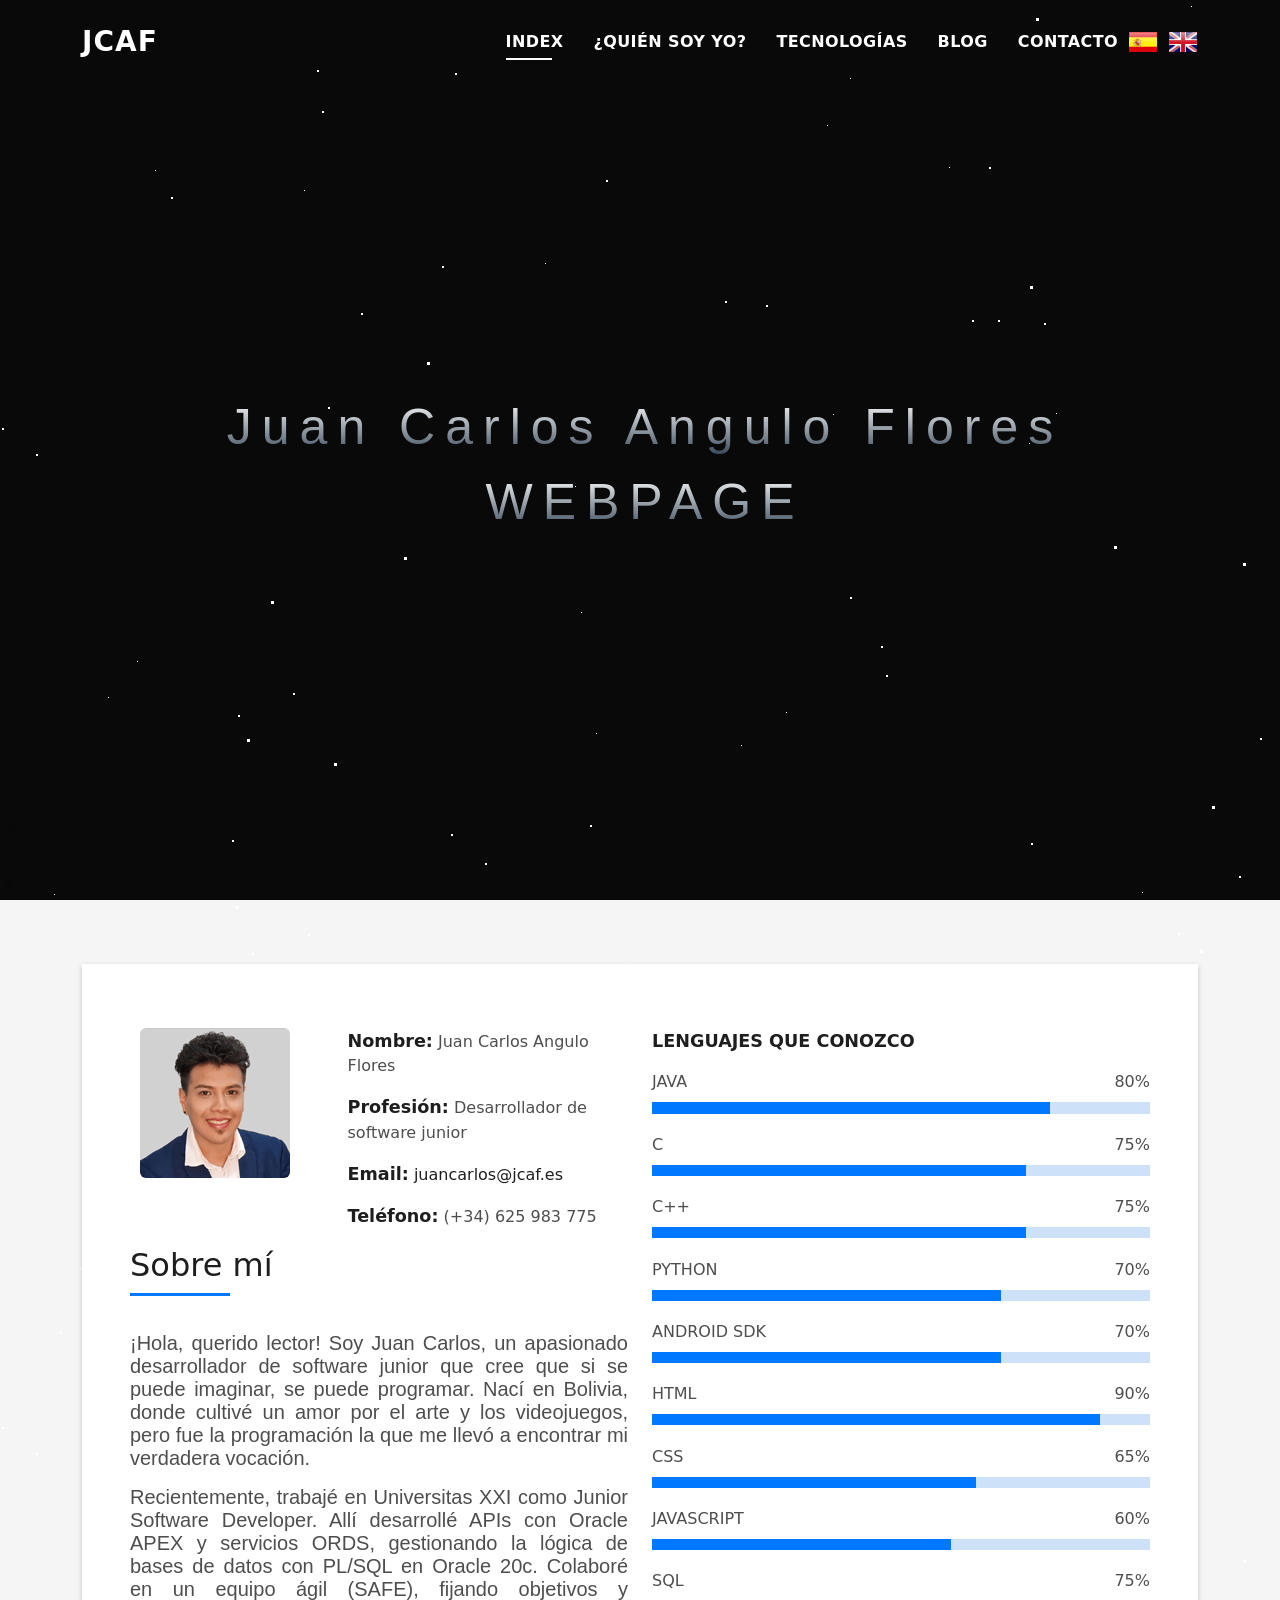
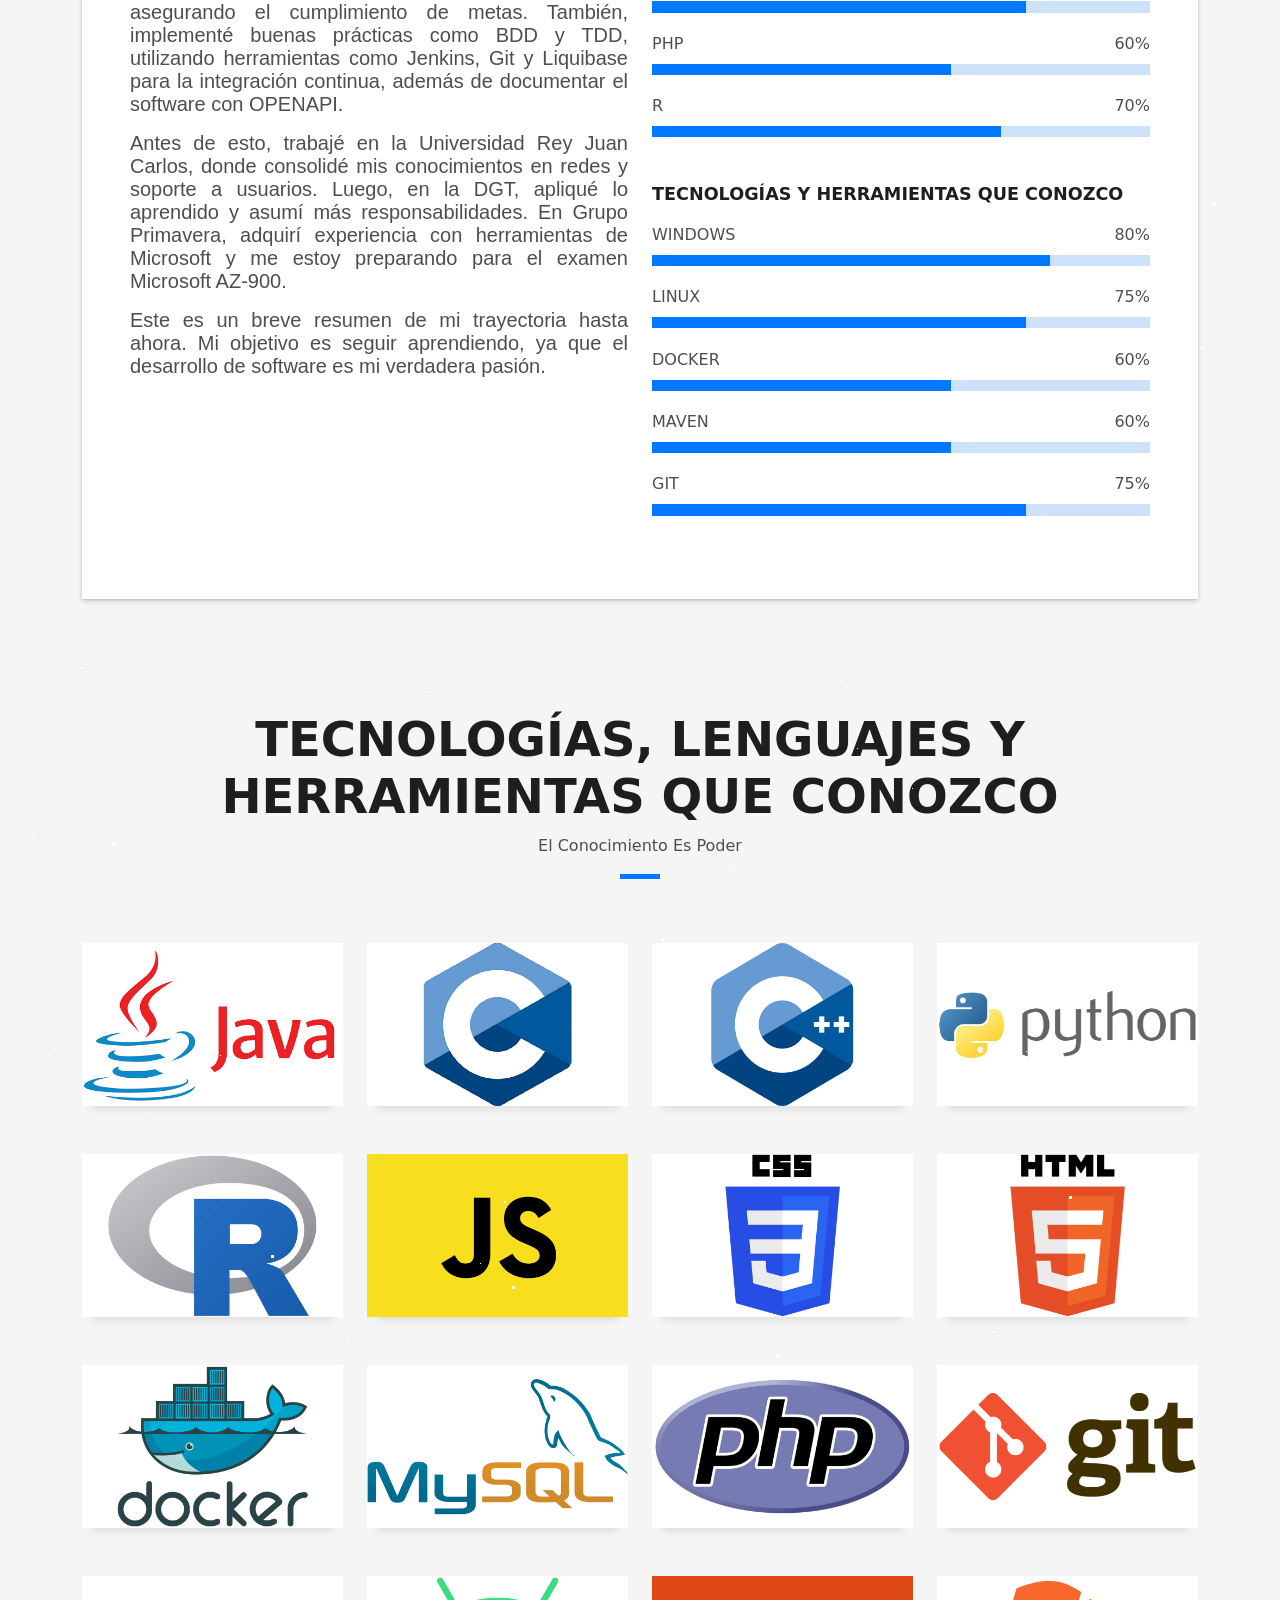
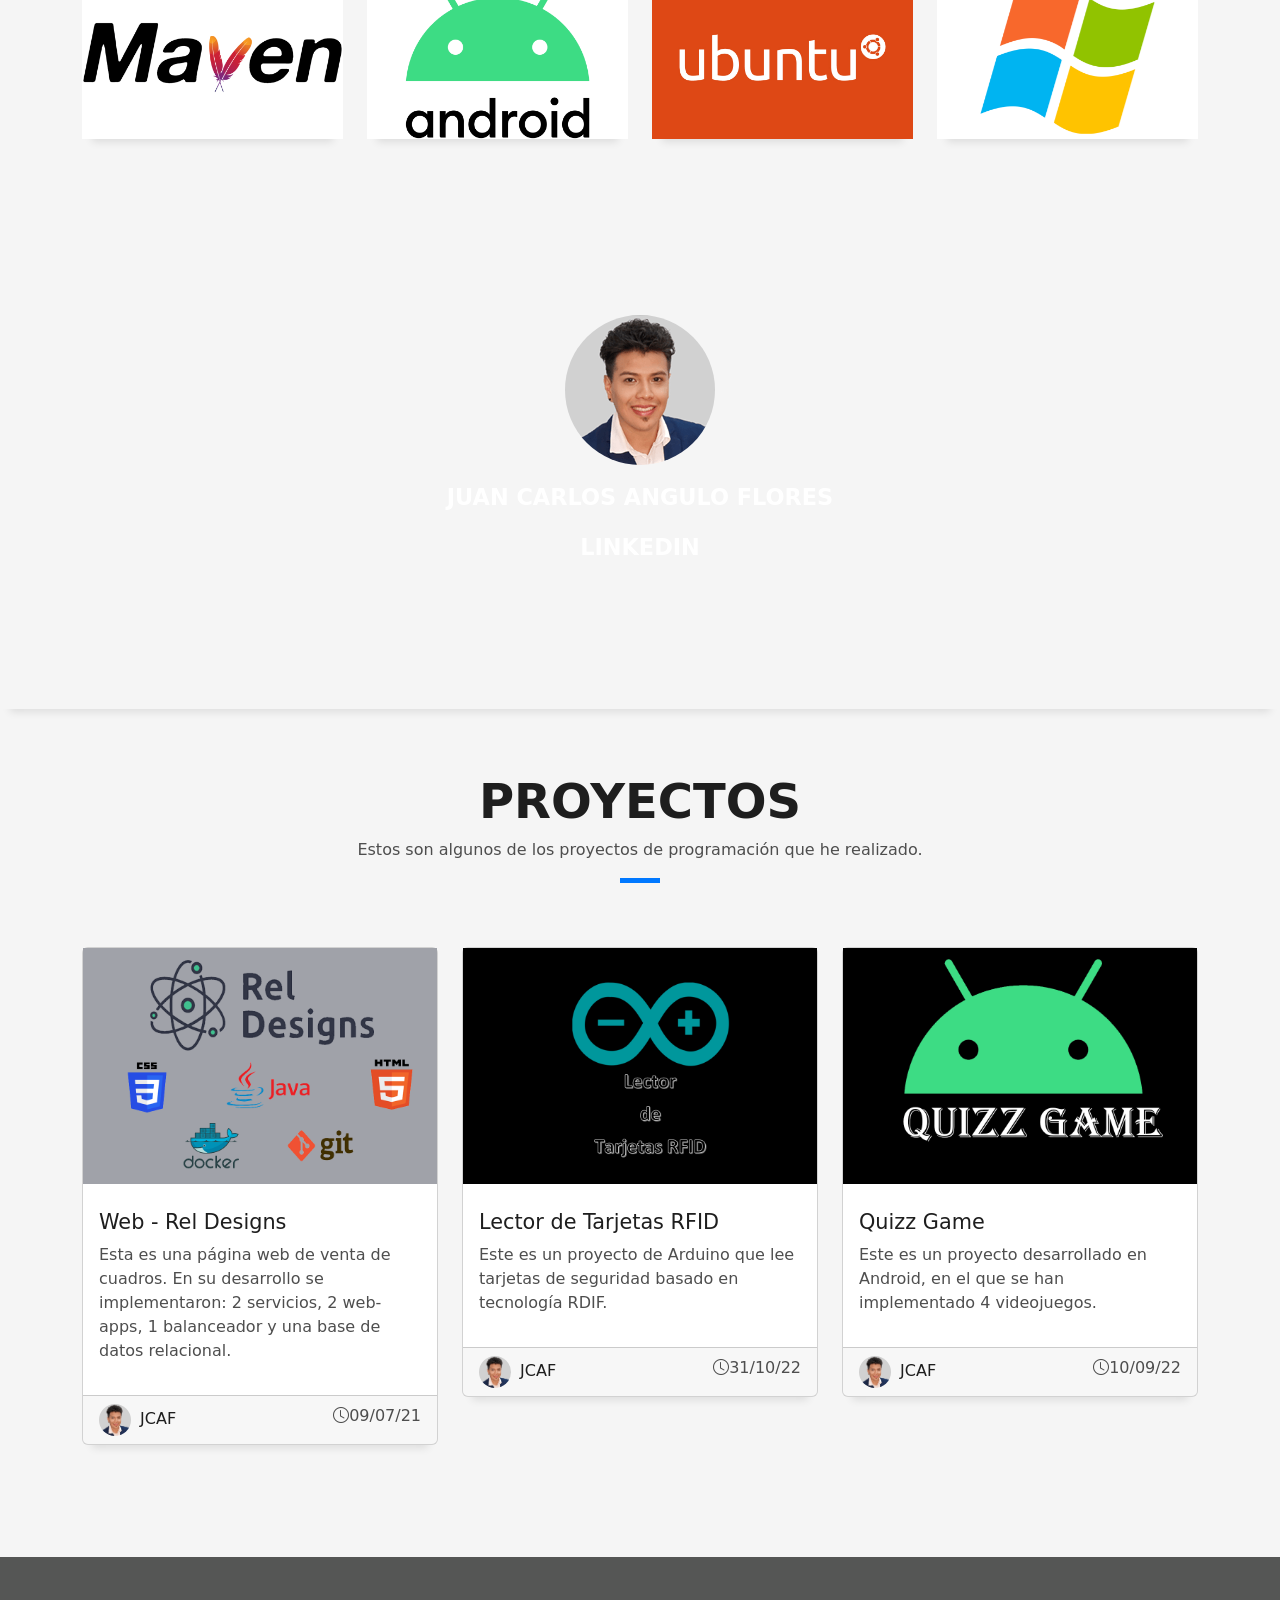
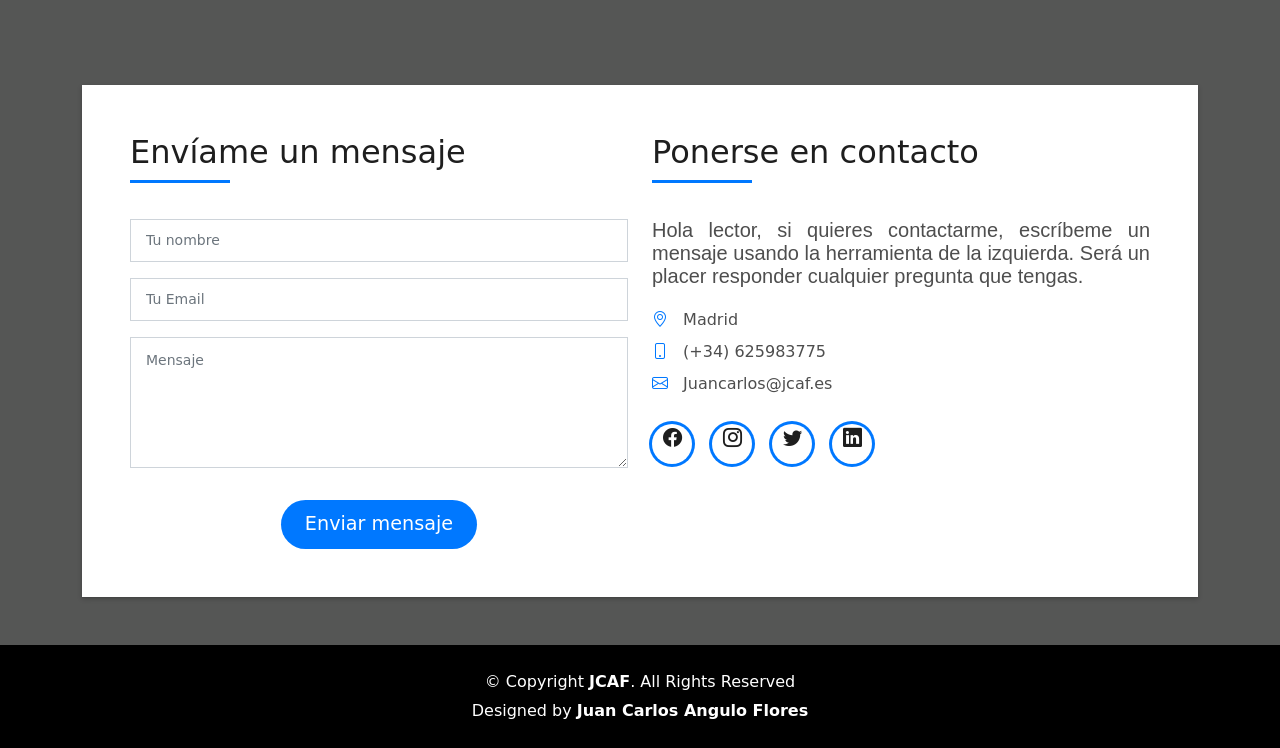
<file: index.html>
<!DOCTYPE html>
<html lang="es">
<head>
  <meta charset="utf-8">
  <title>JCAF</title>
  <meta content="width=device-width, initial-scale=1.0" name="viewport">
  <!-- Favicons -->
  <link href="assets/img/favicon.png" rel="icon">
  <link href="assets/img/apple-touch-icon.png" rel="apple-touch-icon">
  <!-- Vendor CSS Files -->
  <link href="assets/vendor/bootstrap/css/bootstrap.min.css" rel="stylesheet">
  <!-- Template Main CSS File -->
  <link href="assets/css/style.css" rel="stylesheet">
  <link href="assets/vendor/bootstrap-icons/bootstrap-icons.css" rel="stylesheet">
</head>
<body>
  <!-- ======= Header ======= -->
  <header id="header" class="fixed-top">
    <div class="container d-flex align-items-center justify-content-between">
      <h1 class="logo"><a href="index.html">JCAF</a></h1>
      <nav id="navbar" class="navbar">
        <ul>
          <li><a class="nav-link scrollto active" href="#hero">INDEX</a></li>
          <li><a class="nav-link scrollto" href="#about">¿QUIÉN SOY YO?</a></li>
          <li><a class="nav-link scrollto " href="#work">TECNOLOGÍAS</a></li>
          <li><a class="nav-link scrollto " href="#blog">BLOG</a></li>
          <li><a class="nav-link scrollto" href="#contact">CONTACTO</a></li>
        </ul>

        <div class="lang-switcher">
          <a href="./index.html">
            <button class="lang-button" data-lang="es" style="background-image: url('./assets/img/icon-es.png'); background-repeat: no-repeat; background-position: center; background-size: cover;"></button>
          </a>
          <a href="./en/index.html">
            <button class="lang-button" data-lang="en" style="background-image: url('./assets/img/icon-en.png'); background-repeat: no-repeat; background-position: center; background-size: cover;"></button>
          </a>
        </div>

      </nav>
    </div>
  </header>
  
  <!-- End Header -->
  <!-- ======= Hero Section ======= -->
  <div id="hero" class="hero route bg-image" style="background-image: url(assets/img/hero-bg.jpg)">  
    <div id='stars'></div>
    <div id='stars2'></div>
    <div id='stars3'></div>
    <div id='title'>
      <span>
        Juan Carlos Angulo Flores
      </span>
      <br>
      <span>
        WEBPAGE
      </span>
    </div>
  </div>
  <!-- End Hero Section -->
  <main id="main">
    <!-- ======= About Section ======= -->
<!-- ======= About Section ======= -->
  <section id="about" class="about-mf sect-pt4 route">
    <div class="container">
      <div class="row">
        <div class="col-sm-12">
          <div class="box-shadow-full">
            <div class="row">
              <div class="col-md-6">
                <div class="row">
                  <div class="col-sm-6 col-md-5">
                    <div class="about-img">
                      <img src="assets/img/testimonial-2.png" class="img-fluid rounded b-shadow-a" alt="Juan Carlos Angulo Flores">
                    </div>
                  </div>
                  <div class="col-sm-6 col-md-7">
                    <div class="about-info">
                      <p><span class="title-s">Nombre:</span> <span>Juan Carlos Angulo Flores</span></p>
                      <p><span class="title-s">Profesión:</span> <span>Desarrollador de software junior</span></p>
                      <p><span class="title-s">Email:</span> <span><a href="mailto:juancarlos@jcaf.es">juancarlos@jcaf.es</a></span></p>
                      <p><span class="title-s">Teléfono:</span> <span>(+34) 625 983 775</span></p>
                    </div>
                  </div>
                </div>
                <div class="about-me pt-4 pt-md-0">
                  <div class="title-box-2">
                    <h5 class="title-left">Sobre mí</h5>
                  </div>
                  <p class="lead">
                    ¡Hola, querido lector! Soy Juan Carlos, un apasionado desarrollador de software junior que cree que si se puede imaginar, 
                    se puede programar. Nací en Bolivia, donde cultivé un amor por el arte y los videojuegos, pero fue la programación la que 
                    me llevó a encontrar mi verdadera vocación.

                  </p>
                  <p class="lead">
                    Recientemente, trabajé en Universitas XXI como Junior Software Developer. Allí desarrollé APIs 
                    con Oracle APEX y servicios ORDS, gestionando la lógica de bases de datos con PL/SQL en Oracle 20c. Colaboré en un equipo ágil (SAFE), 
                    fijando objetivos y asegurando el cumplimiento de metas. También, implementé buenas prácticas como BDD y TDD, utilizando herramientas como Jenkins,
                    Git y Liquibase para la integración continua, además de documentar el software con OPENAPI.
                  </p>
                  
                  <p class="lead">
                    Antes de esto, trabajé en la Universidad Rey Juan Carlos, donde consolidé mis conocimientos en redes y soporte a usuarios. Luego, en la DGT, 
                    apliqué lo aprendido y asumí más responsabilidades. En Grupo Primavera, adquirí experiencia con herramientas de Microsoft y me estoy 
                    preparando para el examen Microsoft AZ-900.            
                  </p>

                  <p class="lead">
                    Este es un breve resumen de mi trayectoria hasta ahora. Mi objetivo es seguir aprendiendo, ya que el desarrollo de software es mi verdadera pasión.
                  </p>
                </div>
              </div>
              <div class="col-md-6">
                <div class="skill-mf">
                  <p class="title-s">LENGUAJES QUE CONOZCO</p>
                  <div class="skill-item">
                    <span>JAVA</span> <span class="right-progress">80%</span>
                    <div class="progress">
                      <div class="progress-bar" role="progressbar" style="width: 80%;" aria-valuenow="80" aria-valuemin="0" aria-valuemax="100"></div>
                    </div>
                  </div>
                  <div class="skill-item">
                    <span>C</span> <span class="right-progress">75%</span>
                    <div class="progress">
                      <div class="progress-bar" role="progressbar" style="width: 75%;" aria-valuenow="75" aria-valuemin="0" aria-valuemax="100"></div>
                    </div>
                  </div>
                  <div class="skill-item">
                    <span>C++</span> <span class="right-progress">75%</span>
                    <div class="progress">
                      <div class="progress-bar" role="progressbar" style="width: 75%;" aria-valuenow="75" aria-valuemin="0" aria-valuemax="100"></div>
                    </div>
                  </div>
                  <div class="skill-item">
                    <span>PYTHON</span> <span class="right-progress">70%</span>
                    <div class="progress">
                      <div class="progress-bar" role="progressbar" style="width: 70%;" aria-valuenow="70" aria-valuemin="0" aria-valuemax="100"></div>
                    </div>
                  </div>
                  <div class="skill-item">
                    <span>ANDROID SDK</span> <span class="right-progress">70%</span>
                    <div class="progress">
                      <div class="progress-bar" role="progressbar" style="width: 70%;" aria-valuenow="70" aria-valuemin="0" aria-valuemax="100"></div>
                    </div>
                  </div>
                  <div class="skill-item">
                    <span>HTML</span> <span class="right-progress">90%</span>
                    <div class="progress">
                      <div class="progress-bar" role="progressbar" style="width: 90%;" aria-valuenow="90" aria-valuemin="0" aria-valuemax="100"></div>
                    </div>
                  </div>
                  <div class="skill-item">
                    <span>CSS</span> <span class="right-progress">65%</span>
                    <div class="progress">
                      <div class="progress-bar" role="progressbar" style="width: 65%;" aria-valuenow="65" aria-valuemin="0" aria-valuemax="100"></div>
                    </div>
                  </div>
                  <div class="skill-item">
                    <span>JAVASCRIPT</span> <span class="right-progress">60%</span>
                    <div class="progress">
                      <div class="progress-bar" role="progressbar" style="width: 60%;" aria-valuenow="60" aria-valuemin="0" aria-valuemax="100"></div>
                    </div>
                  </div>
                  <div class="skill-item">
                    <span>SQL</span> <span class="right-progress">75%</span>
                    <div class="progress">
                      <div class="progress-bar" role="progressbar" style="width: 75%;" aria-valuenow="75" aria-valuemin="0" aria-valuemax="100"></div>
                    </div>
                  </div>
                  <div class="skill-item">
                    <span>PHP</span> <span class="right-progress">60%</span>
                    <div class="progress">
                      <div class="progress-bar" role="progressbar" style="width: 60%;" aria-valuenow="60" aria-valuemin="0" aria-valuemax="100"></div>
                    </div>
                  </div>
                  <div class="skill-item">
                    <span>R</span> <span class="right-progress">70%</span>
                    <div class="progress">
                      <div class="progress-bar" role="progressbar" style="width: 70%;" aria-valuenow="70" aria-valuemin="0" aria-valuemax="100"></div>
                    </div>
                  </div>

                  <br><p class="title-s">TECNOLOGÍAS Y HERRAMIENTAS QUE CONOZCO</p>
                  <div class="skill-item">
                    <span>WINDOWS</span> <span class="right-progress">80%</span>
                    <div class="progress">
                      <div class="progress-bar" role="progressbar" style="width: 80%;" aria-valuenow="80" aria-valuemin="0" aria-valuemax="100"></div>
                    </div>
                  </div>
                  <div class="skill-item">
                    <span>LINUX</span> <span class="right-progress">75%</span>
                    <div class="progress">
                      <div class="progress-bar" role="progressbar" style="width: 75%;" aria-valuenow="75" aria-valuemin="0" aria-valuemax="100"></div>
                    </div>
                  </div>
                  <div class="skill-item">
                    <span>DOCKER</span> <span class="right-progress">60%</span>
                    <div class="progress">
                      <div class="progress-bar" role="progressbar" style="width: 60%;" aria-valuenow="60" aria-valuemin="0" aria-valuemax="100"></div>
                    </div>
                  </div>
                  <div class="skill-item">
                    <span>MAVEN</span> <span class="right-progress">60%</span>
                    <div class="progress">
                      <div class="progress-bar" role="progressbar" style="width: 60%;" aria-valuenow="60" aria-valuemin="0" aria-valuemax="100"></div>
                    </div>
                  </div>
                  <div class="skill-item">
                    <span>GIT</span> <span class="right-progress">75%</span>
                    <div class="progress">
                      <div class="progress-bar" role="progressbar" style="width: 75%;" aria-valuenow="75" aria-valuemin="0" aria-valuemax="100"></div>
                    </div>
                  </div>
                </div>
              </div>
            </div>
          </div>
        </div>
      </div>
  </section>

    <!-- End About Section -->
    <!-- ======= Portfolio Section ======= -->
    <section id="work" class="portfolio-mf sect-pt4 route">
      <div class="container">
        <div class="row">
          <div class="col-sm-12">
            <div class="title-box text-center">
              <h3 class="title-a">
                TECNOLOGÍAS, LENGUAJES Y HERRAMIENTAS QUE CONOZCO
              </h3>
              <p class="subtitle-a">
                El Conocimiento Es Poder
              </p>
              <div class="line-mf"></div>
            </div>
          </div>
        </div>
        <div class="row">
            <div class="col-md-3">
              <div class="work-box">
                <a href="https://www.java.com/en/" data-gallery="portfolioGallery" class="portfolio-lightbox">
                  <div class="work-img">
                    <img src="assets/img/technologies-java.png" alt="" class="img-fluid">
                  </div>
                </a>
              </div>
            </div>
            <div class="col-md-3">
              <div class="work-box">
                <a href="https://es.wikipedia.org/wiki/C_(lenguaje_de_programaci%C3%B3n)" data-gallery="portfolioGallery" class="portfolio-lightbox">
                  <div class="work-img">
                    <img src="assets/img/technologies-C.png" alt="" class="img-fluid">
                  </div>
                </a>
              </div>
            </div>
            <div class="col-md-3">
              <div class="work-box">
                <a href="https://es.wikipedia.org/wiki/C%2B%2B" data-gallery="portfolioGallery" class="portfolio-lightbox">
                  <div class="work-img">
                    <img src="assets/img/technologies-C++.png" alt="" class="img-fluid">
                  </div>
                </a>
              </div>
            </div>
            <div class="col-md-3">
              <div class="work-box">
                <a href="https://www.python.org/" data-gallery="portfolioGallery" class="portfolio-lightbox">
                  <div class="work-img">
                    <img src="assets/img/technologies-Python.png" alt="" class="img-fluid">
                  </div>
                </a>
              </div>
            </div>
          <div class="col-md-3">
            <div class="work-box">
              <a href="https://www.r-project.org/" data-gallery="portfolioGallery" class="portfolio-lightbox">
                <div class="work-img">
                  <img src="assets/img/technologies-R.png" alt="" class="img-fluid">
                </div>
              </a>
            </div>
          </div>
          <div class="col-md-3">
            <div class="work-box">
              <a href="https://en.wikipedia.org/wiki/JavaScript" data-gallery="portfolioGallery" class="portfolio-lightbox">
                <div class="work-img">
                  <img src="assets/img/technologies-JavaScript.png" alt="" class="img-fluid">
                </div>
              </a>
            </div>
          </div>
          <div class="col-md-3">
            <div class="work-box">
              <a href="https://en.wikipedia.org/wiki/CSS" data-gallery="portfolioGallery" class="portfolio-lightbox">
                <div class="work-img">
                  <img src="assets/img/technologies-CSS.png" alt="" class="img-fluid">
                </div>
              </a>
            </div>
          </div>
          <div class="col-md-3">
            <div class="work-box">
              <a href="https://en.wikipedia.org/wiki/HTML5" data-gallery="portfolioGallery" class="portfolio-lightbox">
                <div class="work-img">
                  <img src="assets/img/technologies-HTML5.png" alt="" class="img-fluid">
                </div>
              </a>
            </div>
          </div>
          <div class="col-md-3">
            <div class="work-box">
              <a href="https://www.docker.com/" data-gallery="portfolioGallery" class="portfolio-lightbox">
                <div class="work-img">
                  <img src="assets/img/technologies-docker.png" alt="" class="img-fluid">
                </div>
              </a>
            </div>
          </div> 
          <div class="col-md-3">
            <div class="work-box">
              <a href="https://www.mysql.com/" data-gallery="portfolioGallery" class="portfolio-lightbox">
                <div class="work-img">
                  <img src="assets/img/technologies-MySQL.png" alt="" class="img-fluid">
                </div>
              </a>
            </div>
          </div> 
          <div class="col-md-3">
            <div class="work-box">
              <a href="https://www.php.net/" data-gallery="portfolioGallery" class="portfolio-lightbox">
                <div class="work-img">
                  <img src="assets/img/technologies-PHP.png" alt="" class="img-fluid">
                </div>
              </a>
            </div>
          </div>
          <div class="col-md-3">
            <div class="work-box">
              <a href="https://git-scm.com/" data-gallery="portfolioGallery" class="portfolio-lightbox">
                <div class="work-img">
                  <img src="assets/img/technologies-Git.png" alt="" class="img-fluid">
                </div>
              </a>
            </div>
          </div>
          <div class="col-md-3">
            <div class="work-box">
              <a href="https://maven.apache.org/" data-gallery="portfolioGallery" class="portfolio-lightbox">
                <div class="work-img">
                  <img src="assets/img/technologies-Maven.png" alt="" class="img-fluid">
                </div>
              </a>
            </div>
          </div>
          <div class="col-md-3">
            <div class="work-box">
              <a href="https://developer.android.com/" data-gallery="portfolioGallery" class="portfolio-lightbox">
                <div class="work-img">
                  <img src="assets/img/technologies-Android.png" alt="" class="img-fluid">
                </div>
              </a>
            </div>
          </div>
          <div class="col-md-3">
            <div class="work-box">
              <a href="https://ubuntu.com/" data-gallery="portfolioGallery" class="portfolio-lightbox">
                <div class="work-img">
                  <img src="assets/img/technologies-ubuntu.png" alt="" class="img-fluid">
                </div>
              </a>
            </div>
          </div>
          <div class="col-md-3">
            <div class="work-box">
              <a href="https://www.microsoft.com/en-us" data-gallery="portfolioGallery" class="portfolio-lightbox">
                <div class="work-img">
                  <img src="assets/img/technologies-Windows.png" alt="" class="img-fluid">
                </div>
              </a>
            </div>
          </div>
        </div>
      </div>
    </section>
    <!-- End Portfolio Section -->
    <!-- ======= Testimonials Section ======= -->
    <div class="testimonials paralax-mf bg-image" style="background-image: url(assets/img/overlay-bg.png)">
        <div class="row">
          <div>
            <div class="testimonial-box">
              <div>
                <a href="https://www.linkedin.com/in/jcafes/" >
                  <img src="assets/img/testimonial-2.png" alt="" class="rounded-circle b-shadow-a">
                </a>
                <span class="author"><strong>Juan Carlos Angulo Flores</strong></span>
                <span class="author">Linkedin</span>
              </div>
            </div>
          </div>
        </div>
    </div>
    <!-- End Testimonials Section -->
    <!-- ======= Blog Section ======= -->
    <section id="blog" class="blog-mf sect-pt4 route">
      <div class="container">

        <div class="row">
          <div class="col-sm-12">
            <div class="title-box text-center">
              <h3 class="title-a">
                Proyectos
              </h3>
              <p class="subtitle-a">
                Estos son algunos de los proyectos de programación que he realizado.
              </p>
              <div class="line-mf"></div>
            </div>
          </div>
        </div>
        <div class="row">
          <div class="col-md-4">
            <div class="card card-blog">
              <div class="card-img">
                <a href="https://github.com/JCAF-ES/Web-RelDesigns"><img src="assets/img/post-1.png" alt="" class="img-fluid"></a>
              </div>
              <div class="card-body">
                <h3 class="card-title"><a href="https://github.com/JCAF-ES/Web-RelDesigns">Web - Rel Designs</a></h3>
                <p class="card-description">
                  Esta es una página web de venta de cuadros. En su desarrollo se implementaron: 2 servicios, 2 web-apps, 1 balanceador y una base de datos relacional.
                </p>
              </div>
              <div class="card-footer">
                <div class="post-author">
                  <a href="#">
                    <img src="assets/img/testimonial-2.png" alt="" class="avatar rounded-circle">
                    <span class="author">JCAF</span>
                  </a>
                </div>
                <div class="post-date">
                  <span class="bi bi-clock">09/07/21</span> 
                </div>
              </div>
            </div>
          </div>
          <div class="col-md-4">
            <div class="card card-blog">
              <div class="card-img">
                <a href="https://github.com/JCAF-ES/Lector-de-tarjetas-RFID-RC522"><img src="assets/img/post-2.png" alt="" class="img-fluid"></a>
              </div>
              <div class="card-body">
                <h3 class="card-title"><a href="https://github.com/JCAF-ES/Lector-de-tarjetas-RFID-RC522">Lector de Tarjetas RFID</a></h3>
                <p class="card-description">
                  Este es un proyecto de Arduino que lee tarjetas de seguridad basado en tecnología RDIF.
                </p>
              </div>
              <div class="card-footer">
                <div class="post-author">
                  <a href="#">
                    <img src="assets/img/testimonial-2.png" alt="" class="avatar rounded-circle">
                    <span class="author">JCAF</span>
                  </a>
                </div>
                <div class="post-date">
                  <span class="bi bi-clock">31/10/22</span> 
                </div>
              </div>
            </div>
          </div>
          <div class="col-md-4">
            <div class="card card-blog">
              <div class="card-img">
                <a href="https://github.com/JCAF-ES/App-QuizzGame"><img src="assets/img/post-3.png" alt="" class="img-fluid"></a>
              </div>
              <div class="card-body">
                <h3 class="card-title"><a href="https://github.com/JCAF-ES/App-QuizzGame">Quizz Game</a></h3>
                <p class="card-description">
                  Este es un proyecto desarrollado en Android, en el que se han implementado 4 videojuegos.
                </p>
              </div>
              <div class="card-footer">
                <div class="post-author">
                  <a href="#">
                    <img src="assets/img/testimonial-2.png" alt="" class="avatar rounded-circle">
                    <span class="author">JCAF</span>
                  </a>
                </div>
                <div class="post-date">
                  <span class="bi bi-clock">10/09/22</span>
                </div>
              </div>
            </div>
          </div>
        </div>
      </div>
    </section>
    <!-- End Blog Section -->
    <!-- ======= Contact Section ======= -->
    <section id="contact" class="paralax-mf footer-paralax bg-image sect-mt4 route" style="background-image: url(assets/img/overlay-bg.png)">
      <div class="overlay-mf"></div>
      <div class="container">
        <div class="row">
          <div class="col-sm-12">
            <div class="contact-mf">
              <div id="contact" class="box-shadow-full">
                <div class="row">
                  <div class="col-md-6">
                    <div class="title-box-2">
                      <h5 class="title-left">
                        Envíame un mensaje
                      </h5>
                    </div>
                    <div>
                      <form action="forms/contact.php" method="post" role="form" class="php-email-form" data-netlify="true">
                        <div class="row">
                          <div class="col-md-12 mb-3">
                            <div class="form-group">
                              <input type="text" name="name" class="form-control" id="name" placeholder="Tu nombre" required>
                            </div>
                          </div>
                          <div class="col-md-12 mb-3">
                            <div class="form-group">
                              <input type="email" class="form-control" name="email" id="email" placeholder="Tu Email" required>
                            </div>
                          </div>
                          <div class="col-md-12">
                            <div class="form-group">
                              <textarea class="form-control" name="message" rows="5" placeholder="Mensaje" required></textarea>
                            </div>
                          </div>
                          <div class="col-md-12 text-center my-3">
                          </div>
                          <div class="col-md-12 text-center">
                            <button type="submit" class="button button-a button-big button-rouded">Enviar mensaje</button>
                          </div>
                        </div>
                      </form>
                    </div>
                  </div>
                  <div class="col-md-6">
                    <div class="title-box-2 pt-4 pt-md-0">
                      <h5 class="title-left">
                        Ponerse en contacto
                      </h5>
                    </div>
                    <div class="more-info">
                      <p class="lead">
                        Hola lector, si quieres contactarme, escríbeme un mensaje usando la herramienta de la izquierda.
                        Será un placer responder cualquier pregunta que tengas.
                      </p>
                      <ul class="list-ico">
                        <li><span class="bi bi-geo-alt"></span> Madrid</li>
                        <li><span class="bi bi-phone"></span> (+34) 625983775</li>
                        <li><span class="bi bi-envelope"></span> Juancarlos@jcaf.es</li>
                      </ul>
                    </div>
                    <div class="socials">
                      <ul>
                        <li><a href="#contact"><span class="ico-circle"><i class="bi bi-facebook"></i></span></a></li>
                        <li><a href="#contact"><span class="ico-circle"><i class="bi bi-instagram"></i></span></a></li>
                        <li><a href="#contact"><span class="ico-circle"><i class="bi bi-twitter"></i></span></a></li>
                        <li><a href="https://www.linkedin.com/in/jcafes/"><span class="ico-circle"><i class="bi bi-linkedin"></i></span></a></li>
                      </ul>
                    </div>
                  </div>
                </div>
              </div>
            </div>
          </div>
        </div>
      </div>
    </section>
    <!-- End Contact Section -->
  </main>
  <!-- End #main -->
  <!-- ======= Footer ======= -->
  <footer>
    <div class="container">
      <div class="row">
        <div class="col-sm-12">
          <div class="copyright-box">
            <p class="copyright">&copy; Copyright <strong>JCAF</strong>. All Rights Reserved</p>
            <div class="cm redits">
              Designed by <strong>Juan Carlos Angulo Flores</strong>
            </div>
          </div>
        </div>
      </div>
    </div>
  </footer>
  <!-- End  Footer -->
  <!-- Template Main JS File -->
  <script src="assets/js/main.js">
    document.querySelector(".php-email-form").addEventListener("submit", function(event) {
      event.preventDefault();

      let form = event.target;
      let loading = form.querySelector(".loading");
      let errorMessage = form.querySelector(".error-message");
      let sentMessage = form.querySelector(".sent-message");

      loading.style.display = "block";
      errorMessage.style.display = "none";
      sentMessage.style.display = "none";

      fetch(form.action, {
        method: "POST",
        body: new FormData(form),
      })
      .then(response => response.text())
      .then(data => {
        loading.style.display = "none";
        if (data.trim() == "success") {
          sentMessage.style.display = "block";
          form.reset();
        } else {
          errorMessage.textContent = data;
          errorMessage.style.display = "block";
        }
      })
      .catch(error => {
        loading.style.display = "none";
        errorMessage.textContent = "Ocurrió un error al enviar el formulario.";
        errorMessage.style.display = "block";
      });
    });
  </script>
</body>
</html>
</file>
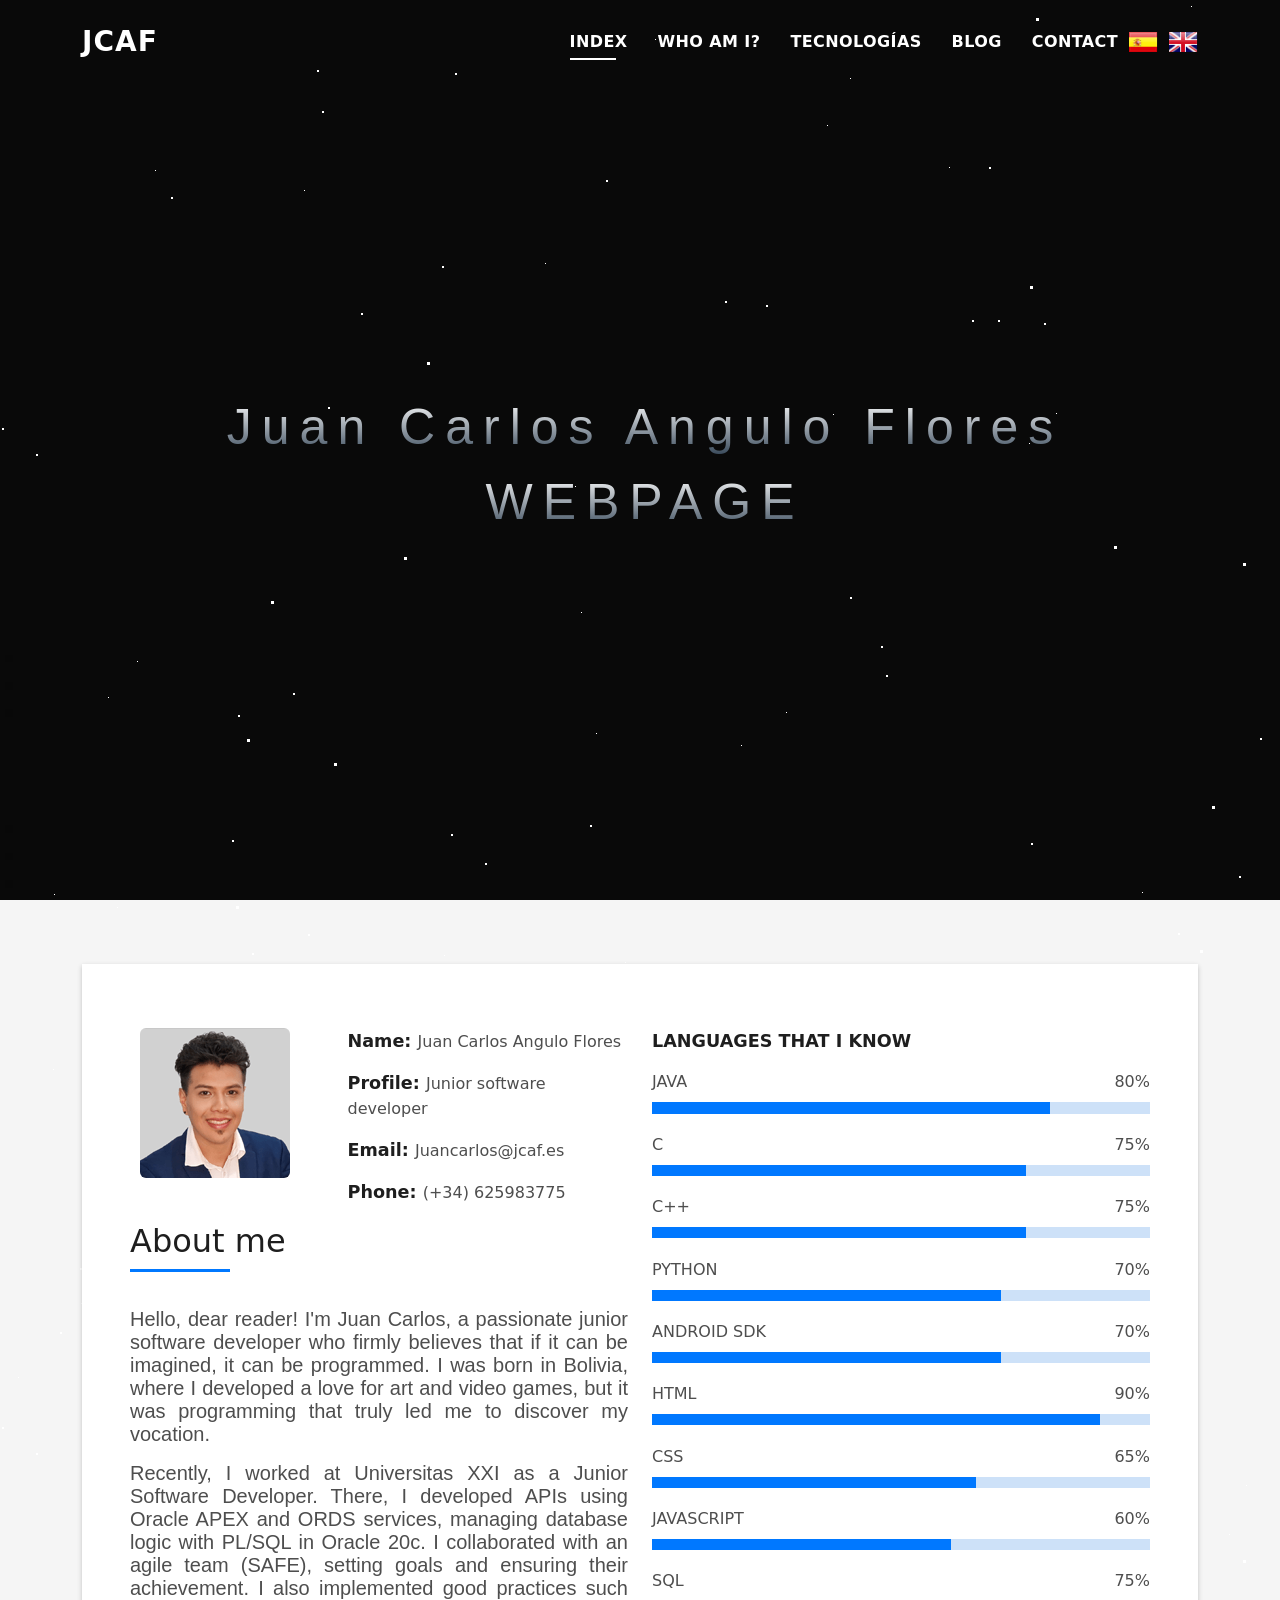
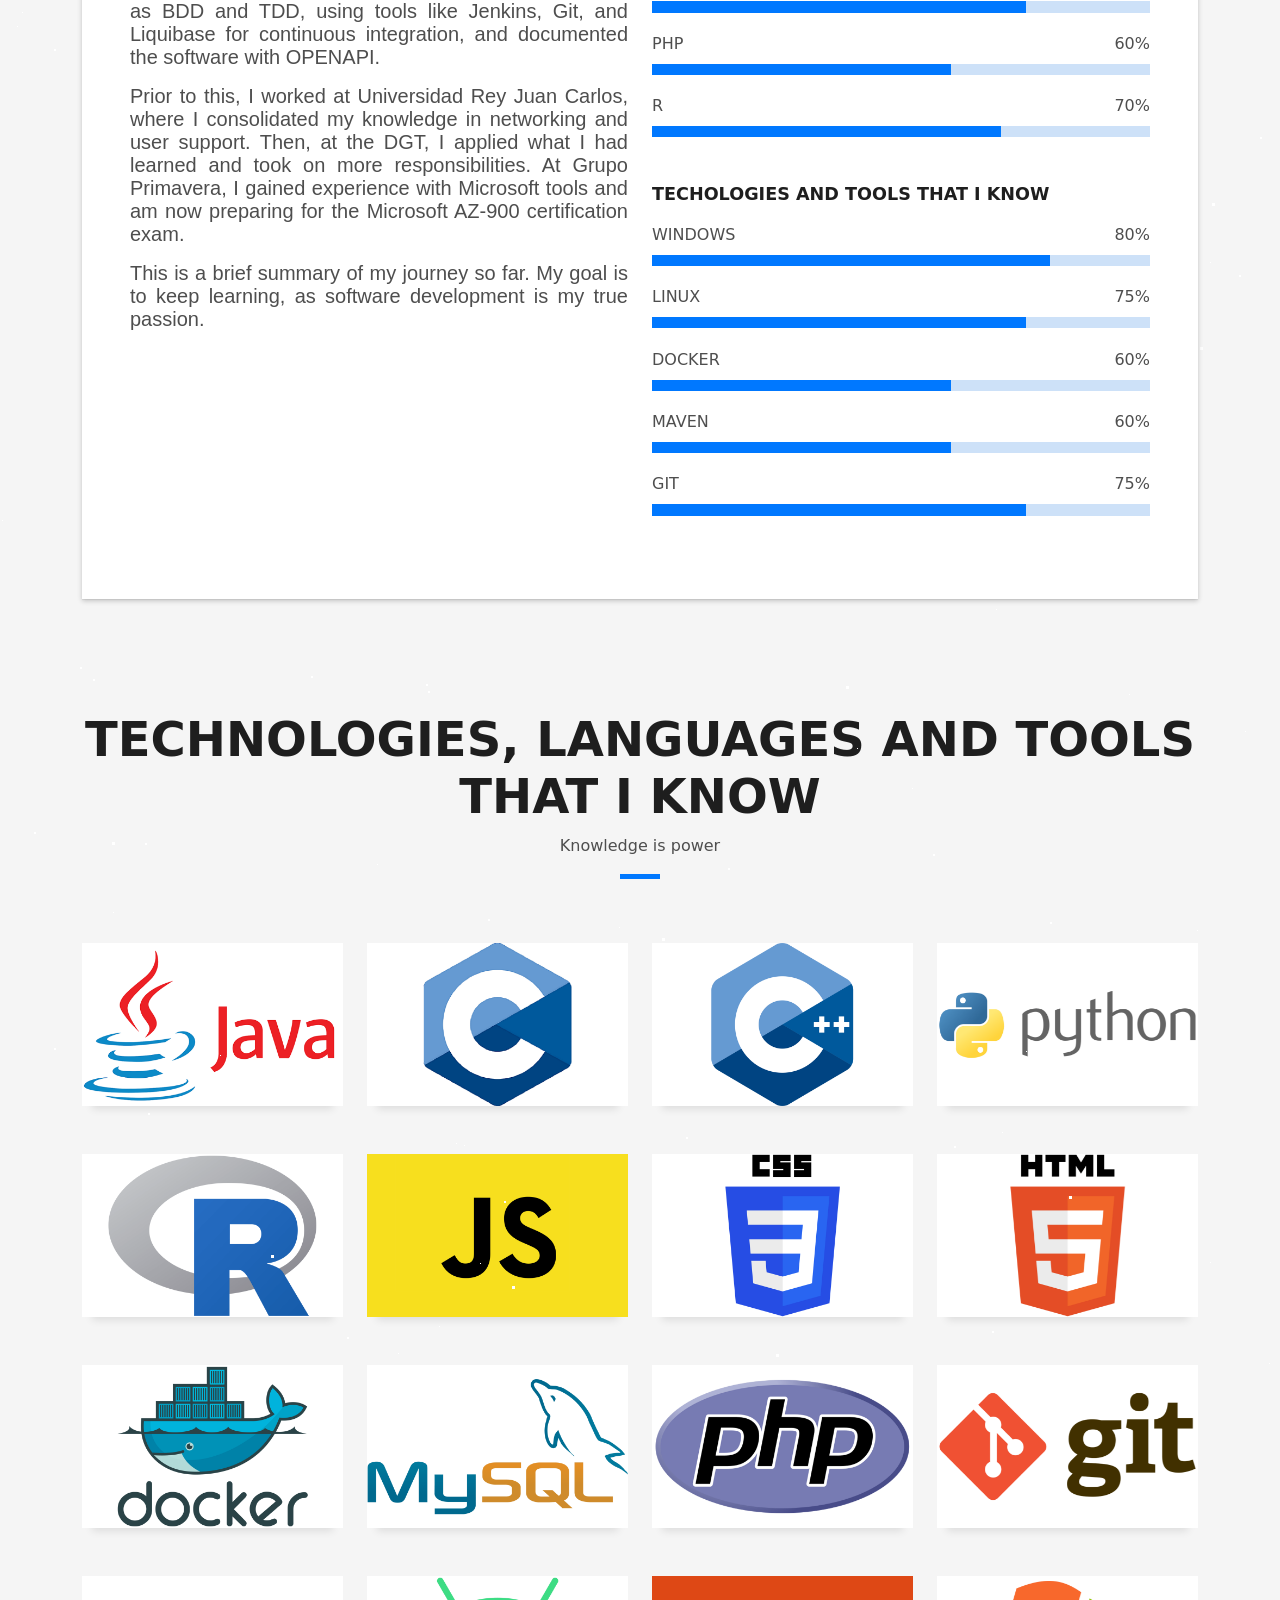
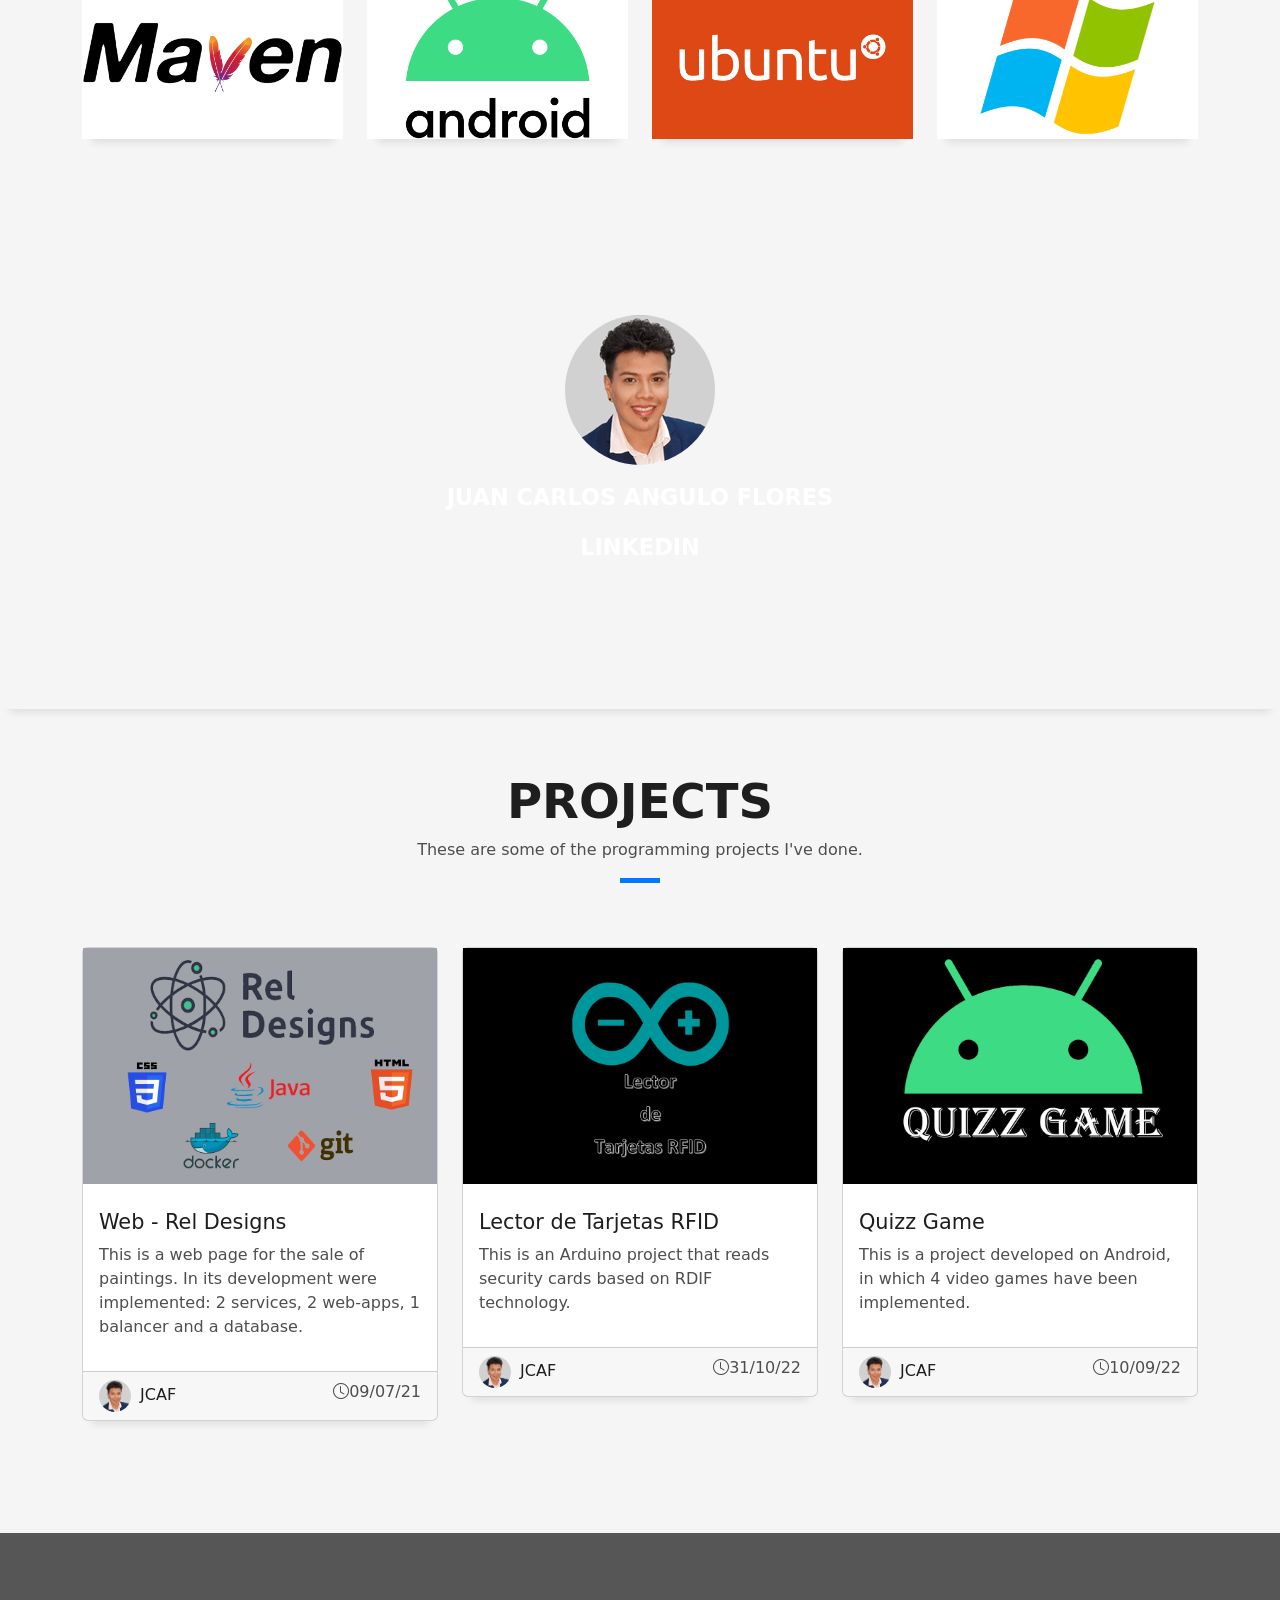
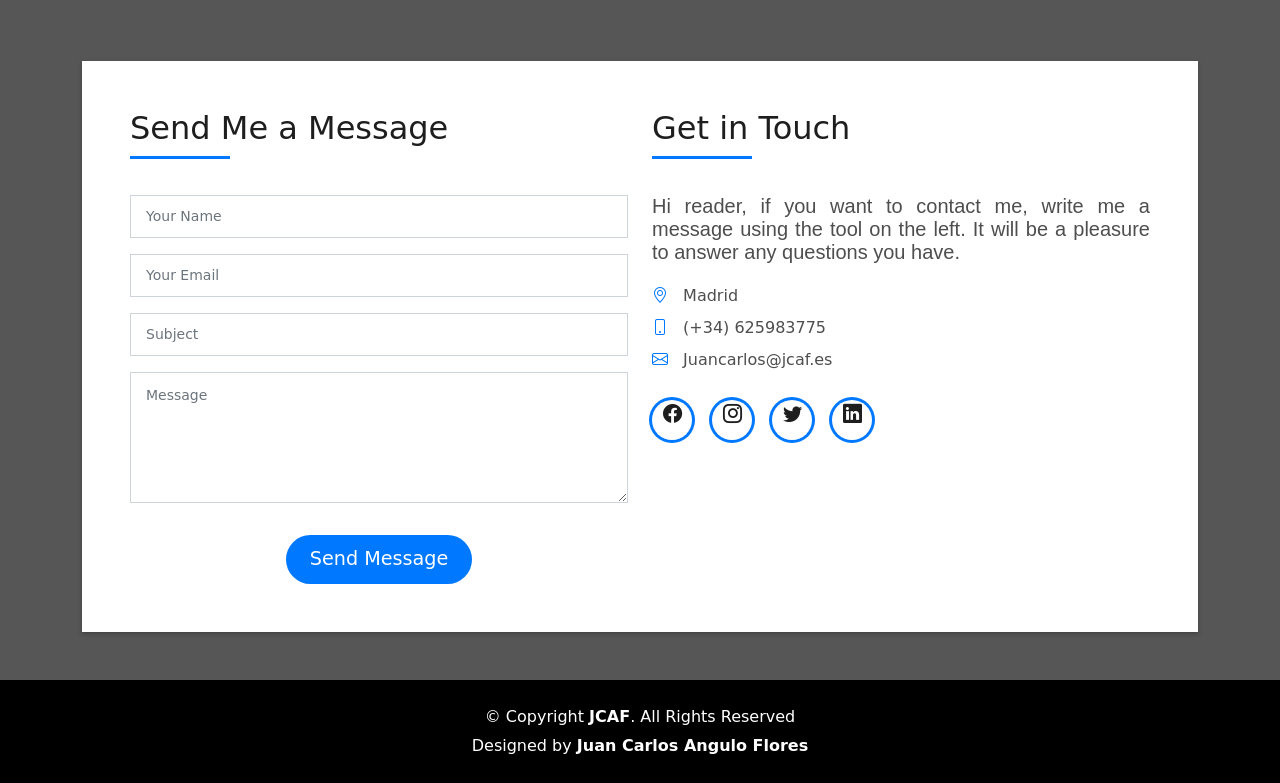
<file: en/index.html>
<!DOCTYPE html>
<html lang="es">
<head>
  <meta charset="utf-8">
  <title>JCAF</title>
  <meta content="width=device-width, initial-scale=1.0" name="viewport">
  <!-- Favicons -->
  <link href="../assets/img/favicon.png" rel="icon">
  <link href="../assets/img/apple-touch-icon.png" rel="apple-touch-icon">
  <!-- Vendor CSS Files -->
  <link href="../assets/vendor/bootstrap/css/bootstrap.min.css" rel="stylesheet">
  <!-- Template Main CSS File -->
  <link href="../assets/css/style.css" rel="stylesheet">
  <link href="../assets/vendor/bootstrap-icons/bootstrap-icons.css" rel="stylesheet">
</head>
<body>
  <!-- ======= Header ======= -->
  <header id="header" class="fixed-top">
    <div class="container d-flex align-items-center justify-content-between">
      <h1 class="logo"><a href="index.html">JCAF</a></h1>
      <nav id="navbar" class="navbar">
        <ul>
          <li><a class="nav-link scrollto active" href="#hero">INDEX</a></li>
          <li><a class="nav-link scrollto" href="#about">WHO AM I?</a></li>
          <li><a class="nav-link scrollto " href="#work">TECNOLOGÍAS</a></li>
          <li><a class="nav-link scrollto " href="#blog">BLOG</a></li>
          <li><a class="nav-link scrollto" href="#contact">CONTACT</a></li>
        </ul>

        <div class="lang-switcher">
          <a href="../index.html">
            <button class="lang-button" data-lang="es" style="background-image: url('../assets/img/icon-es.png'); background-repeat: no-repeat; background-position: center; background-size: cover;"></button>
          </a>
          <a href="./index.html">
            <button class="lang-button" data-lang="en" style="background-image: url('../assets/img/icon-en.png'); background-repeat: no-repeat; background-position: center; background-size: cover;"></button>
          </a>
        </div>

      </nav>
    </div>
  </header>
  <!-- End Header -->
  <!-- ======= Hero Section ======= -->
  <div id="hero" class="hero route bg-image" style="background-image: url(../assets/img/hero-bg.jpg)">  
    <div id='stars'></div>
    <div id='stars2'></div>
    <div id='stars3'></div>
    <div id='title'>
      <span>
        Juan Carlos Angulo Flores
      </span>
      <br>
      <span>
        WEBPAGE
      </span>
    </div>
  </div>
  <!-- End Hero Section -->
  <main id="main">
    <!-- ======= About Section ======= -->
    <section id="about" class="about-mf sect-pt4 route">
      <div class="container">
        <div class="row">
          <div class="col-sm-12">
            <div class="box-shadow-full">
              <div class="row">
                <div class="col-md-6">
                  <div class="row">
                    <div class="col-sm-6 col-md-5">
                      <div class="about-img">
                        <img src="../assets/img/testimonial-2.png" class="img-fluid rounded b-shadow-a" alt="">
                      </div>
                    </div>
                    <div class="col-sm-6 col-md-7">
                      <div class="about-info">
                        <p><span class="title-s">Name: </span> <span>Juan Carlos Angulo Flores</span></p>
                        <p><span class="title-s">Profile: </span> <span>Junior software developer</span></p>
                        <p><span class="title-s">Email: </span> <span>Juancarlos@jcaf.es</span></p>
                        <p><span class="title-s">Phone: </span> <span>(+34) 625983775</span></p>
                      </div>
                    </div>
                  </div>
                  <div class="about-me pt-4 pt-md-0">
                    <div class="title-box-2">
                      <h5 class="title-left">
                        About me
                      </h5>
                    </div>
                    <p class="lead">
                      Hello, dear reader! I'm Juan Carlos, a passionate junior software developer who firmly believes that if it can be imagined, 
                      it can be programmed. I was born in Bolivia, where I developed a love for art and video games, but it was programming that 
                      truly led me to discover my vocation.
                    </p>
                    <p class="lead">
                      Recently, I worked at Universitas XXI as a Junior Software Developer. There, I developed APIs using Oracle APEX and ORDS services, 
                      managing database logic with PL/SQL in Oracle 20c. I collaborated with an agile team (SAFE), setting goals and ensuring their achievement. 
                      I also implemented good practices such as BDD and TDD, using tools like Jenkins, Git, and Liquibase for continuous integration, 
                      and documented the software with OPENAPI.
                    </p>
                    <p class="lead">
                      Prior to this, I worked at Universidad Rey Juan Carlos, where I consolidated my knowledge in networking and user support. 
                      Then, at the DGT, I applied what I had learned and took on more responsibilities. At Grupo Primavera, 
                      I gained experience with Microsoft tools and am now preparing for the Microsoft AZ-900 certification exam.
                    </p>
                    <p class="lead">
                      This is a brief summary of my journey so far. My goal is to keep learning, as software development is my true passion.                    </p>
                    <p class="lead">
                    </p>
                  </div>
                </div>
                <div class="col-md-6">
                  <div class="skill-mf">
                    <p class="title-s">LANGUAGES THAT I KNOW</p>
                    <span>JAVA</span> <span class="right-progress">80%</span>
                    <div class="progress">
                      <div class="progress-bar" role="progressbar" style="width: 80%;" aria-valuenow="85" aria-valuemin="0" aria-valuemax="100"></div>
                    </div>
                    <span>C</span><span class="right-progress">75%</span>
                    <div class="progress">
                      <div class="progress-bar" role="progressbar" style="width: 75%" aria-valuenow="75" aria-valuemin="0" aria-valuemax="100"></div>
                    </div>
                    <span>C++</span><span class="right-progress">75%</span>
                    <div class="progress">
                      <div class="progress-bar" role="progressbar" style="width: 75%" aria-valuenow="50" aria-valuemin="0" aria-valuemax="100"></div>
                    </div>
                    <span>PYTHON</span><span class="right-progress">70%</span>
                    <div class="progress">
                      <div class="progress-bar" role="progressbar" style="width: 70%" aria-valuenow="90" aria-valuemin="0" aria-valuemax="100"></div>
                    </div>
                    <span>ANDROID SDK</span> <span class="right-progress">70%</span>
                    <div class="progress">
                      <div class="progress-bar" role="progressbar" style="width: 70%" aria-valuenow="90" aria-valuemin="0" aria-valuemax="100"></div>
                    </div>
                    <span>HTML</span><span class="right-progress">90%</span>
                    <div class="progress">
                      <div class="progress-bar" role="progressbar" style="width: 90%" aria-valuenow="90" aria-valuemin="0" aria-valuemax="100"></div>
                    </div>
                    <span>CSS</span> <span class="right-progress">65%</span>
                    <div class="progress">
                      <div class="progress-bar" role="progressbar" style="width: 65%" aria-valuenow="90" aria-valuemin="0" aria-valuemax="100"></div>
                    </div>
                    <span>JAVASCRIPT</span> <span class="right-progress">60%</span>
                    <div class="progress">
                      <div class="progress-bar" role="progressbar" style="width: 60%" aria-valuenow="90" aria-valuemin="0" aria-valuemax="100"></div>
                    </div>
                    <span>SQL</span> <span class="right-progress">75%</span>
                    <div class="progress">
                      <div class="progress-bar" role="progressbar" style="width: 75%" aria-valuenow="90" aria-valuemin="0" aria-valuemax="100"></div>
                    </div>
                    <span>PHP</span> <span class="right-progress">60%</span>
                    <div class="progress">
                      <div class="progress-bar" role="progressbar" style="width: 60%" aria-valuenow="90" aria-valuemin="0" aria-valuemax="100"></div>
                    </div>
                    <span>R</span> <span class="right-progress">70%</span>
                    <div class="progress">
                      <div class="progress-bar" role="progressbar" style="width: 70%" aria-valuenow="90" aria-valuemin="0" aria-valuemax="100"></div>
                    </div>
                    <br><p class="title-s">TECHOLOGIES AND TOOLS THAT I KNOW</p>
                    <span>WINDOWS</span> <span class="right-progress">80%</span>
                    <div class="progress">
                      <div class="progress-bar" role="progressbar" style="width: 80%" aria-valuenow="90" aria-valuemin="0" aria-valuemax="100"></div>
                    </div>
                    <span>LINUX</span> <span class="right-progress">75%</span>
                    <div class="progress">
                      <div class="progress-bar" role="progressbar" style="width: 75%" aria-valuenow="90" aria-valuemin="0" aria-valuemax="100"></div>
                    </div>
                    <span>DOCKER</span> <span class="right-progress">60%</span>
                    <div class="progress">
                      <div class="progress-bar" role="progressbar" style="width: 60%" aria-valuenow="90" aria-valuemin="0" aria-valuemax="100"></div>
                    </div>
                    <span>MAVEN</span> <span class="right-progress">60%</span>
                    <div class="progress">
                      <div class="progress-bar" role="progressbar" style="width: 60%" aria-valuenow="90" aria-valuemin="0" aria-valuemax="100"></div>
                    </div>
                    <span>GIT</span> <span class="right-progress">75%</span>
                    <div class="progress">
                      <div class="progress-bar" role="progressbar" style="width: 75%" aria-valuenow="90" aria-valuemin="0" aria-valuemax="100"></div>
                    </div>
                  </div>
                </div>
              </div>
            </div>
          </div>
        </div>
      </div>
    </section>
    <!-- End About Section -->
    <!-- ======= Portfolio Section ======= -->
    <section id="work" class="portfolio-mf sect-pt4 route">
      <div class="container">
        <div class="row">
          <div class="col-sm-12">
            <div class="title-box text-center">
              <h3 class="title-a">
                TECHNOLOGIES, LANGUAGES AND TOOLS THAT I KNOW
              </h3>
              <p class="subtitle-a">
                Knowledge is power
              </p>
              <div class="line-mf"></div>
            </div>
          </div>
        </div>
        <div class="row">
            <div class="col-md-3">
              <div class="work-box">
                <a href="https://www.java.com/en/" data-gallery="portfolioGallery" class="portfolio-lightbox">
                  <div class="work-img">
                    <img src="../assets/img/technologies-java.png" alt="" class="img-fluid">
                  </div>
                </a>
              </div>
            </div>
            <div class="col-md-3">
              <div class="work-box">
                <a href="https://es.wikipedia.org/wiki/C_(lenguaje_de_programaci%C3%B3n)" data-gallery="portfolioGallery" class="portfolio-lightbox">
                  <div class="work-img">
                    <img src="../assets/img/technologies-C.png" alt="" class="img-fluid">
                  </div>
                </a>
              </div>
            </div>
            <div class="col-md-3">
              <div class="work-box">
                <a href="https://es.wikipedia.org/wiki/C%2B%2B" data-gallery="portfolioGallery" class="portfolio-lightbox">
                  <div class="work-img">
                    <img src="../assets/img/technologies-C++.png" alt="" class="img-fluid">
                  </div>
                </a>
              </div>
            </div>
            <div class="col-md-3">
              <div class="work-box">
                <a href="https://www.python.org/" data-gallery="portfolioGallery" class="portfolio-lightbox">
                  <div class="work-img">
                    <img src="../assets/img/technologies-Python.png" alt="" class="img-fluid">
                  </div>
                </a>
              </div>
            </div>
          <div class="col-md-3">
            <div class="work-box">
              <a href="https://www.r-project.org/" data-gallery="portfolioGallery" class="portfolio-lightbox">
                <div class="work-img">
                  <img src="../assets/img/technologies-R.png" alt="" class="img-fluid">
                </div>
              </a>
            </div>
          </div>
          <div class="col-md-3">
            <div class="work-box">
              <a href="https://en.wikipedia.org/wiki/JavaScript" data-gallery="portfolioGallery" class="portfolio-lightbox">
                <div class="work-img">
                  <img src="../assets/img/technologies-JavaScript.png" alt="" class="img-fluid">
                </div>
              </a>
            </div>
          </div>
          <div class="col-md-3">
            <div class="work-box">
              <a href="https://en.wikipedia.org/wiki/CSS" data-gallery="portfolioGallery" class="portfolio-lightbox">
                <div class="work-img">
                  <img src="../assets/img/technologies-CSS.png" alt="" class="img-fluid">
                </div>
              </a>
            </div>
          </div>
          <div class="col-md-3">
            <div class="work-box">
              <a href="https://en.wikipedia.org/wiki/HTML5" data-gallery="portfolioGallery" class="portfolio-lightbox">
                <div class="work-img">
                  <img src="../assets/img/technologies-HTML5.png" alt="" class="img-fluid">
                </div>
              </a>
            </div>
          </div>
          <div class="col-md-3">
            <div class="work-box">
              <a href="https://www.docker.com/" data-gallery="portfolioGallery" class="portfolio-lightbox">
                <div class="work-img">
                  <img src="../assets/img/technologies-docker.png" alt="" class="img-fluid">
                </div>
              </a>
            </div>
          </div> 
          <div class="col-md-3">
            <div class="work-box">
              <a href="https://www.mysql.com/" data-gallery="portfolioGallery" class="portfolio-lightbox">
                <div class="work-img">
                  <img src="../assets/img/technologies-MySQL.png" alt="" class="img-fluid">
                </div>
              </a>
            </div>
          </div> 
          <div class="col-md-3">
            <div class="work-box">
              <a href="https://www.php.net/" data-gallery="portfolioGallery" class="portfolio-lightbox">
                <div class="work-img">
                  <img src="../assets/img/technologies-PHP.png" alt="" class="img-fluid">
                </div>
              </a>
            </div>
          </div>
          <div class="col-md-3">
            <div class="work-box">
              <a href="https://git-scm.com/" data-gallery="portfolioGallery" class="portfolio-lightbox">
                <div class="work-img">
                  <img src="../assets/img/technologies-Git.png" alt="" class="img-fluid">
                </div>
              </a>
            </div>
          </div>
          <div class="col-md-3">
            <div class="work-box">
              <a href="https://maven.apache.org/" data-gallery="portfolioGallery" class="portfolio-lightbox">
                <div class="work-img">
                  <img src="../assets/img/technologies-Maven.png" alt="" class="img-fluid">
                </div>
              </a>
            </div>
          </div>
          <div class="col-md-3">
            <div class="work-box">
              <a href="https://developer.android.com/" data-gallery="portfolioGallery" class="portfolio-lightbox">
                <div class="work-img">
                  <img src="../assets/img/technologies-Android.png" alt="" class="img-fluid">
                </div>
              </a>
            </div>
          </div>
          <div class="col-md-3">
            <div class="work-box">
              <a href="https://ubuntu.com/" data-gallery="portfolioGallery" class="portfolio-lightbox">
                <div class="work-img">
                  <img src="../assets/img/technologies-ubuntu.png" alt="" class="img-fluid">
                </div>
              </a>
            </div>
          </div>
          <div class="col-md-3">
            <div class="work-box">
              <a href="https://www.microsoft.com/en-us" data-gallery="portfolioGallery" class="portfolio-lightbox">
                <div class="work-img">
                  <img src="../assets/img/technologies-Windows.png" alt="" class="img-fluid">
                </div>
              </a>
            </div>
          </div>
        </div>
      </div>
    </section>
    <!-- End Portfolio Section -->
    <!-- ======= Testimonials Section ======= -->
    <div class="testimonials paralax-mf bg-image" style="background-image: url(../assets/img/overlay-bg.png)">
        <div class="row">
          <div>
            <div class="testimonial-box">
              <div>
                <a href="https://www.linkedin.com/in/jcafes/" >
                  <img src="../assets/img/testimonial-2.png" alt="" class="rounded-circle b-shadow-a">
                </a>
                <span class="author"><strong>Juan Carlos Angulo Flores</strong></span>
                <span class="author">Linkedin</span>
              </div>
            </div>
          </div>
        </div>
    </div>
    <!-- End Testimonials Section -->
    <!-- ======= Blog Section ======= -->
    <section id="blog" class="blog-mf sect-pt4 route">
      <div class="container">

        <div class="row">
          <div class="col-sm-12">
            <div class="title-box text-center">
              <h3 class="title-a">
                Projects
              </h3>
              <p class="subtitle-a">
                These are some of the programming projects I've done.
              </p>
              <div class="line-mf"></div>
            </div>
          </div>
        </div>
        <div class="row">
          <div class="col-md-4">
            <div class="card card-blog">
              <div class="card-img">
                <a href="hhttps://github.com/JCAF-ES/Web-RelDesigns"><img src="../assets/img/post-1.png" alt="" class="img-fluid"></a>
              </div>
              <div class="card-body">
                <h3 class="card-title"><a href="https://github.com/JCAF-ES/Web-RelDesigns">Web - Rel Designs</a></h3>
                <p class="card-description">
                  This is a web page for the sale of paintings. In its development were implemented: 2 services, 2 web-apps, 1 balancer and a database.
                </p>
              </div>
              <div class="card-footer">
                <div class="post-author">
                  <a href="#">
                    <img src="../assets/img/testimonial-2.png" alt="" class="avatar rounded-circle">
                    <span class="author">JCAF</span>
                  </a>
                </div>
                <div class="post-date">
                  <span class="bi bi-clock">09/07/21</span> 
                </div>
              </div>
            </div>
          </div>
          <div class="col-md-4">
            <div class="card card-blog">
              <div class="card-img">
                <a href="https://github.com/JCAF-ES/Lector-de-tarjetas-RFID-RC522"><img src="../assets/img/post-2.png" alt="" class="img-fluid"></a>
              </div>
              <div class="card-body">
                <h3 class="card-title"><a href="https://github.com/JCAF-ES/Lector-de-tarjetas-RFID-RC522">Lector de Tarjetas RFID</a></h3>
                <p class="card-description">
                  This is an Arduino project that reads security cards based on RDIF technology.
                </p>
              </div>
              <div class="card-footer">
                <div class="post-author">
                  <a href="#">
                    <img src="../assets/img/testimonial-2.png" alt="" class="avatar rounded-circle">
                    <span class="author">JCAF</span>
                  </a>
                </div>
                <div class="post-date">
                  <span class="bi bi-clock">31/10/22</span> 
                </div>
              </div>
            </div>
          </div>
          <div class="col-md-4">
            <div class="card card-blog">
              <div class="card-img">
                <a href="https://github.com/JCAF-ES/App-QuizzGame"><img src="../assets/img/post-3.png" alt="" class="img-fluid"></a>
              </div>
              <div class="card-body">
                <h3 class="card-title"><a href="https://github.com/JCAF-ES/App-QuizzGame">Quizz Game</a></h3>
                <p class="card-description">
                  This is a project developed on Android, in which 4 video games have been implemented.
                </p>
              </div>
              <div class="card-footer">
                <div class="post-author">
                  <a href="#">
                    <img src="../assets/img/testimonial-2.png" alt="" class="avatar rounded-circle">
                    <span class="author">JCAF</span>
                  </a>
                </div>
                <div class="post-date">
                  <span class="bi bi-clock">10/09/22</span>
                </div>
              </div>
            </div>
          </div>
        </div>
      </div>
    </section>
    <!-- End Blog Section -->
    <!-- ======= Contact Section ======= -->
    <section id="contact" class="paralax-mf footer-paralax bg-image sect-mt4 route" style="background-image: url(../assets/img/overlay-bg.png)">
      <div class="overlay-mf"></div>
      <div class="container">
        <div class="row">
          <div class="col-sm-12">
            <div class="contact-mf">
              <div id="contact" class="box-shadow-full">
                <div class="row">
                  <div class="col-md-6">
                    <div class="title-box-2">
                      <h5 class="title-left">
                        Send Me a Message
                      </h5>
                    </div>
                    <div>
                      <form action="forms/contact.php" method="post" role="form" class="php-email-form">
                        <div class="row">
                          <div class="col-md-12 mb-3">
                            <div class="form-group">
                              <input type="text" name="visitor_name" class="form-control" id="name" placeholder="Your Name" required>
                            </div>
                          </div>
                          <div class="col-md-12 mb-3">
                            <div class="form-group">
                              <input type="email" class="form-control" name="visitor_email" id="email" placeholder="Your Email" required>
                            </div>
                          </div>
                          <div class="col-md-12 mb-3">
                            <div class="form-group">
                              <input type="text" class="form-control" name="email_title" id="subject" placeholder="Subject" required>
                            </div>
                          </div>
                          <div class="col-md-12">
                            <div class="form-group">
                              <textarea class="form-control" name="visitor_message" rows="5" placeholder="Message" required></textarea>
                            </div>
                          </div>
                          <div class="col-md-12 text-center my-3">
                            <div class="loading">Loading</div>
                            <div class="error-message"></div>
                            <div class="sent-message">Your message has been sent. Thank you!</div>
                          </div>
                          <div class="col-md-12 text-center">
                            <button type="submit" class="button button-a button-big button-rouded">Send Message</button>
                          </div>
                        </div>
                      </form>
                    </div>
                  </div>
                  <div class="col-md-6">
                    <div class="title-box-2 pt-4 pt-md-0">
                      <h5 class="title-left">
                        Get in Touch
                      </h5>
                    </div>
                    <div class="more-info">
                      <p class="lead">
                      Hi reader, if you want to contact me, write me a message using the tool on the left. 
                      It will be a pleasure to answer any questions you have.
                      </p>
                      <ul class="list-ico">
                        <li><span class="bi bi-geo-alt"></span> Madrid</li>
                        <li><span class="bi bi-phone"></span> (+34) 625983775</li>
                        <li><span class="bi bi-envelope"></span> Juancarlos@jcaf.es</li>
                      </ul>
                    </div>
                    <div class="socials">
                      <ul>
                        <li><a href="#contact"><span class="ico-circle"><i class="bi bi-facebook"></i></span></a></li>
                        <li><a href="#contact"><span class="ico-circle"><i class="bi bi-instagram"></i></span></a></li>
                        <li><a href="#contact"><span class="ico-circle"><i class="bi bi-twitter"></i></span></a></li>
                        <li><a href="https://www.linkedin.com/in/jcafes/"><span class="ico-circle"><i class="bi bi-linkedin"></i></span></a></li>
                      </ul>
                    </div>
                  </div>
                </div>
              </div>
            </div>
          </div>
        </div>
      </div>
    </section>
    <!-- End Contact Section -->
  </main>
  <!-- End #main -->
  <!-- ======= Footer ======= -->
  <footer>
    <div class="container">
      <div class="row">
        <div class="col-sm-12">
          <div class="copyright-box">
            <p class="copyright">&copy; Copyright <strong>JCAF</strong>. All Rights Reserved</p>
            <div class="cm redits">
              Designed by <strong>Juan Carlos Angulo Flores</strong>
            </div>
          </div>
        </div>
      </div>
    </div>
  </footer>
  <!-- End  Footer -->
  <!-- Template Main JS File -->
  <script src="../assets/js/main.js">
    document.querySelector(".php-email-form").addEventListener("submit", function(event) {
      event.preventDefault();

      let form = event.target;
      let loading = form.querySelector(".loading");
      let errorMessage = form.querySelector(".error-message");
      let sentMessage = form.querySelector(".sent-message");

      loading.style.display = "block";
      errorMessage.style.display = "none";
      sentMessage.style.display = "none";

      fetch(form.action, {
        method: "POST",
        body: new FormData(form),
      })
      .then(response => response.text())
      .then(data => {
        loading.style.display = "none";
        if (data.trim() == "success") {
          sentMessage.style.display = "block";
          form.reset();
        } else {
          errorMessage.textContent = data;
          errorMessage.style.display = "block";
        }
      })
      .catch(error => {
        loading.style.display = "none";
        errorMessage.textContent = "Ocurrió un error al enviar el formulario.";
        errorMessage.style.display = "block";
      });
    });
  </script>
</body>
</html>
</file>
<file: assets/css/style.css>
/**
* Template Name: DevFolio - v4.9.1
* Template URL: https://bootstrapmade.com/devfolio-bootstrap-portfolio-html-template/
* Author: BootstrapMade.com
* License: https://bootstrapmade.com/license/
*/

/*--------------------------------------------------------------
# General
--------------------------------------------------------------*/
body {
  background-color: #f5f5f5;
  color: #4e4e4e;
  overflow-x: hidden;
}

h1,
h2,
h3,
h4,
h5,
h6 {
  color: #1e1e1e;
}

a {
  color: #1e1e1e;
  text-decoration: none;
  transition: all 0.5s ease-in-out;
}

a:hover {
  color: #0078ff;
  text-decoration: none;
  transition: all 0.5s ease-in-out;
}

.p-r {
  position: relative;
}

.color-a {
  text-decoration: none;
  color: #0078ff;
}

.color-d {
  color: #f5f5f5;
}

.color-text-a {
  text-decoration: none;
  color: #4e4e4e;
}

.box-shadow,
.card-blog,
.work-box,
.service-box,
.paralax-mf {
  box-shadow: 0 13px 8px -10px rgba(0, 0, 0, 0.1);
}

.box-shadow-a,
.button:hover {
  text-decoration: none;
  box-shadow: 0 0 0 4px #cde1f8;
}

.display-5 {
  font-size: 2.5rem;
  font-weight: 300;
  line-height: 1.1;
}

.display-6 {
  font-size: 2rem;
  font-weight: 300;
  line-height: 1.1;
}

.avatar {
  width: 32px;
  height: 32px;
  margin-right: 4px;
  overflow: hidden;
}

.bg-image {
  background-repeat: no-repeat;
  background-attachment: fixed;
  background-size: cover;
  background-position: center center;
}

@media (max-width: 1024px) {
  .bg-image {
    background-attachment: scroll;
  }
}

.overlay-mf {
  background-color: #121312;
}

.overlay-mf {
  position: absolute;
  top: 0;
  left: 0px;
  padding: 0;
  height: 100%;
  width: 100%;
  opacity: 0.7;
}

.paralax-mf {
  position: relative;
  padding: 8rem 0;
}

.display-table {
  width: 100%;
  height: 100%;
  display: table;
}

.table-cell {
  display: table-cell;
  vertical-align: middle;
}

/*--/ Sections /--*/
.sect-4 {
  padding: 4rem 0;
}

.sect-pt4 {
  padding-top: 4rem;
}

.sect-mt4 {
  margin-top: 4rem;
}

/*--/ Title s /--*/
.title-s {
  font-weight: 600;
  color: #1e1e1e;
  font-size: 1.1rem;
}

/*--/ Title A /--*/
.title-box {
  margin-bottom: 4rem;
}

.title-a {
  text-decoration: none;
  font-size: 3rem;
  font-weight: bold;
  text-transform: uppercase;
}

.subtitle-a {
  text-decoration: none;
  color: #4e4e4e;
}

.line-mf {
  width: 40px;
  height: 5px;
  background-color: #0078ff;
  margin: 0 auto;
}

/*--/ Title Left /--*/
.title-box-2 {
  margin-bottom: 3rem;
}

.title-left {
  font-size: 2rem;
  position: relative;
}

.title-left:before {
  content: "";
  position: absolute;
  height: 3px;
  background-color: #0078ff;
  width: 100px;
  bottom: -12px;
}

/*------/ Box /------*/
.box-pl2 {
  padding-left: 2rem;
}

.box-shadow-full {
  padding: 3rem 1.25rem;
  position: relative;
  background-color: #fff;
  margin-bottom: 3rem;
  z-index: 2;
  box-shadow: 0 1px 1px 0 rgba(0, 0, 0, 0.06), 0 2px 5px 0 rgba(0, 0, 0, 0.2);
}

@media (min-width: 768px) {
  .box-shadow-full {
    padding: 3rem;
  }
}

/*------/ Socials /------*/
.socials {
  padding: 1.5rem 0;
}

.socials ul li {
  display: inline-block;
}

.socials .ico-circle {
  height: 40px;
  width: 40px;
  font-size: 1.2rem;
  border-radius: 50%;
  line-height: 1.6;
  margin: 0 15px 0 0;
  box-shadow: 0 0 0 3px #0078ff;
  transition: all 500ms ease;
}

.socials .ico-circle:hover {
  background-color: #0078ff;
  color: #fff;
  box-shadow: 0 0 0 3px #cde1f8;
  transition: all 500ms ease;
}

/*------/ Ul resect /------*/
.ul-resect,
.widget-tags ul,
.widget-sidebar .list-sidebar,
.box-comments .list-comments,
.blog-wrapper .post-meta ul,
.list-ico,
.socials ul {
  list-style: none;
  padding-left: 0;
  margin-bottom: 0;
}

.list-ico {
  line-height: 2;
}

.list-ico span {
  color: #0078ff;
  margin-right: 10px;
}

/*------/ Ico Circle /------*/
.ico-circle {
  height: 100px;
  width: 100px;
  font-size: 2rem;
  border-radius: 50%;
  line-height: 1.55;
  margin: 0 auto;
  text-align: center;
  box-shadow: 0 0 0 10px #0078ff;
  display: block;
}

/*------/ Owl Carousel /------*/
.owl-theme .owl-dots {
  text-align: center;
  margin-top: 18px;
}

.owl-theme .owl-dots .owl-dot {
  display: inline-block;
}

.owl-theme .owl-dots .owl-dot span {
  width: 18px;
  height: 7px;
  margin: 5px 5px;
  background: #cde1f8;
  border: 0px solid #cde1f8;
  display: block;
  transition: all 0.6s ease-in-out;
  cursor: pointer;
}

.owl-theme .owl-dots .owl-dot:hover span {
  background-color: #cde1f8;
}

.owl-theme .owl-dots .owl-dot.active span {
  background-color: #1B1B1B;
  width: 25px;
}

/*--/ Scrolltop s /--*/
.scrolltop-mf {
  position: relative;
  display: none;
}

.scrolltop-mf span {
  z-index: 999;
  position: fixed;
  width: 42px;
  height: 42px;
  background-color: #0078ff;
  opacity: 0.7;
  font-size: 1.6rem;
  line-height: 1.5;
  text-align: center;
  color: #fff;
  top: auto;
  left: auto;
  right: 30px;
  bottom: 50px;
  cursor: pointer;
  border-radius: 50%;
}

/*--------------------------------------------------------------
# Back to top button
--------------------------------------------------------------*/
.back-to-top {
  position: fixed;
  visibility: hidden;
  opacity: 0;
  right: 15px;
  bottom: 15px;
  z-index: 996;
  background: #0078ff;
  width: 40px;
  height: 40px;
  border-radius: 50px;
  transition: all 0.4s;
}

.back-to-top i {
  font-size: 28px;
  color: #fff;
  line-height: 0;
}

.back-to-top:hover {
  background: #298eff;
  color: #fff;
}

.back-to-top.active {
  visibility: visible;
  opacity: 1;
}

/*------/ Prelaoder /------*/
#preloader {
  position: fixed;
  top: 0;
  left: 0;
  right: 0;
  bottom: 0;
  z-index: 9999;
  overflow: hidden;
  background: #fff;
}

#preloader:before {
  content: "";
  position: fixed;
  top: calc(50% - 30px);
  left: calc(50% - 30px);
  border: 6px solid #f2f2f2;
  border-top: 6px solid #0078ff;
  border-radius: 50%;
  width: 60px;
  height: 60px;
  -webkit-animation: animate-preloader 1s linear infinite;
  animation: animate-preloader 1s linear infinite;
}

@-webkit-keyframes animate-preloader {
  0% {
    transform: rotate(0deg);
  }

  100% {
    transform: rotate(360deg);
  }
}

@keyframes animate-preloader {
  0% {
    transform: rotate(0deg);
  }

  100% {
    transform: rotate(360deg);
  }
}

/*------/ Button /------*/
.button {
  display: inline-block;
  padding: 0.3rem 0.6rem;
  text-align: center;
  vertical-align: middle;
  -webkit-user-select: none;
  -moz-user-select: none;
  user-select: none;
  font-size: 1rem;
  border-radius: 0.3rem;
  border: 1px solid transparent;
  transition: all 500ms ease;
  cursor: pointer;
}

.button:focus {
  outline: 0;
}

.button:hover {
  background-color: #0062d3;
  color: #fff;
  transition: all 500ms ease;
}

.button-a {
  text-decoration: none;
  background-color: #0078ff;
  color: #fff;
  border-color: #cde1f8;
}

.button-big {
  padding: 0.9rem 2.3rem;
  font-size: 1.2rem;
}

.button-rouded {
  border-radius: 5rem;
}

.btn-lg {
  padding: 0.5rem 1rem;
  font-size: 1.25rem;
  line-height: 1.5;
  border-radius: 0.3rem;
}

/*--------------------------------------------------------------
# Header
--------------------------------------------------------------*/
#header {
  transition: all 0.5s;
  z-index: 997;
  padding: 20px 0;
}

#header .logo {
  font-size: 28px;
  margin: 0;
  padding: 0;
  font-weight: 600;
  letter-spacing: 1px;
}

#header .logo a {
  color: #fff;
}

#header .logo img {
  max-height: 40px;
}

#header.header-scrolled {
  background: rgba(0, 0, 0, 0.9);
  padding: 12px 0;
}

/*--------------------------------------------------------------
# Navigation Menu
--------------------------------------------------------------*/
/**
* Desktop Navigation 
*/
.navbar {
  padding: 0;
}

.lang-switcher {
  display: flex;
}

.lang-button {
  margin-left: 10px;
  padding: 10px 15px;
  border: none;
  background-color: transparent;
  color: #000;
  cursor: pointer;
}

.lang-button.active {
  background-color: #000;
  color: #fff;
}

.lang-button:hover {
  background-color: #000;
  color: #fff;
}








.navbar ul {
  margin: 0;
  padding: 0;
  display: flex;
  list-style: none;
  align-items: center;
}

.navbar li {
  position: relative;
}

.navbar>ul>li {
  white-space: nowrap;
  padding: 10px 0 10px 30px;
}

.navbar a,
.navbar a:focus {
  display: flex;
  align-items: center;
  justify-content: space-between;
  color: #fff;
  font-size: 16px;
  font-weight: 600;
  padding: 0;
  white-space: nowrap;
  transition: 0.3s;
  letter-spacing: 0.4px;
  position: relative;
  text-transform: uppercase;
}

.navbar a i,
.navbar a:focus i {
  font-size: 12px;
  line-height: 0;
  margin-left: 5px;
}

.navbar>ul>li>a:before {
  content: "";
  position: absolute;
  width: 100%;
  height: 2px;
  bottom: -6px;
  left: 0;
  width: 0;
  background-color: #fff;
  visibility: hidden;
  transition: all 0.3s ease-in-out 0s;
}

.navbar a:hover:before,
.navbar li:hover>a:before,
.navbar .active:before {
  visibility: visible;
  width: 80%;
}

.navbar a:hover,
.navbar .active,
.navbar .active:focus,
.navbar li:hover>a {
  color: #fff;
}

.navbar .dropdown ul {
  display: block;
  position: absolute;
  left: 30px;
  top: calc(100% + 30px);
  margin: 0;
  padding: 10px 0;
  z-index: 99;
  opacity: 0;
  visibility: hidden;
  background: #fff;
  box-shadow: 0px 0px 30px rgba(127, 137, 161, 0.25);
  transition: 0.3s;
}

.navbar .dropdown ul li {
  min-width: 200px;
}

.navbar .dropdown ul a {
  padding: 10px 20px;
  font-size: 14px;
  text-transform: none;
  color: #4e4e4e;
}

.navbar .dropdown ul a i {
  font-size: 12px;
}

.navbar .dropdown ul a:hover,
.navbar .dropdown ul .active:hover,
.navbar .dropdown ul li:hover>a {
  color: #0078ff;
}

.navbar .dropdown:hover>ul {
  opacity: 1;
  top: 100%;
  visibility: visible;
}

.navbar .dropdown .dropdown ul {
  top: 0;
  left: calc(100% - 30px);
  visibility: hidden;
}

.navbar .dropdown .dropdown:hover>ul {
  opacity: 1;
  top: 0;
  left: 100%;
  visibility: visible;
}

@media (max-width: 1366px) {
  .navbar .dropdown .dropdown ul {
    left: -90%;
  }

  .navbar .dropdown .dropdown:hover>ul {
    left: -100%;
  }
}

/**
* Mobile Navigation 
*/
.mobile-nav-toggle {
  color: #fff;
  font-size: 28px;
  cursor: pointer;
  display: none;
  line-height: 0;
  transition: 0.5s;
}

@media (max-width: 991px) {
  .mobile-nav-toggle {
    display: block;
  }

  .navbar ul {
    display: none;
  }
}

.navbar-mobile {
  position: fixed;
  overflow: hidden;
  top: 0;
  right: 0;
  left: 0;
  bottom: 0;
  background: rgba(78, 78, 78, 0.9);
  transition: 0.3s;
  z-index: 999;
}

.navbar-mobile .mobile-nav-toggle {
  position: absolute;
  top: 15px;
  right: 15px;
}

.navbar-mobile ul {
  display: block;
  position: absolute;
  top: 55px;
  right: 15px;
  bottom: 15px;
  left: 15px;
  padding: 10px 0;
  background-color: #fff;
  overflow-y: auto;
  transition: 0.3s;
}

.navbar-mobile>ul>li {
  padding: 0;
}

.navbar-mobile a:hover:before,
.navbar-mobile li:hover>a:before,
.navbar-mobile .active:before {
  visibility: hidden;
}

.navbar-mobile a,
.navbar-mobile a:focus {
  padding: 10px 20px;
  font-size: 15px;
  color: #4e4e4e;
}

.navbar-mobile a:hover,
.navbar-mobile .active,
.navbar-mobile li:hover>a {
  color: #0078ff;
}

.navbar-mobile .getstarted,
.navbar-mobile .getstarted:focus {
  margin: 15px;
}

.navbar-mobile .dropdown ul {
  position: static;
  display: none;
  margin: 10px 20px;
  padding: 10px 0;
  z-index: 99;
  opacity: 1;
  visibility: visible;
  background: #fff;
  box-shadow: 0px 0px 30px rgba(127, 137, 161, 0.25);
}

.navbar-mobile .dropdown ul li {
  min-width: 200px;
}

.navbar-mobile .dropdown ul a {
  padding: 10px 20px;
}

.navbar-mobile .dropdown ul a i {
  font-size: 12px;
}

.navbar-mobile .dropdown ul a:hover,
.navbar-mobile .dropdown ul .active:hover,
.navbar-mobile .dropdown ul li:hover>a {
  color: #0078ff;
}

.navbar-mobile .dropdown>.dropdown-active {
  display: block;
}

/*--------------------------------------------------------------
# Hero Section
--------------------------------------------------------------*/
.hero {
  height: 100vh;
  position: relative;
  color: #fff;
}

.hero .hero-content {
  text-align: center;
  position: absolute;
}

.hero .overlay-itro {
  background-color: rgba(0, 0, 0, 0.6);
  position: absolute;
  top: 0;
  left: 0px;
  padding: 0;
  height: 100%;
  width: 100%;
  opacity: 0.9;
}

.hero .hero-title {
  color: #fff;
  font-weight: 600;
  font-size: 3rem;
}

@media (min-width: 768px) {
  .hero .hero-title {
    font-size: 4.5rem;
  }
}

.hero .hero-subtitle {
  font-size: 1.5rem;
  font-weight: 600;
}

@media (min-width: 768px) {
  .hero .hero-subtitle {
    font-size: 2.5rem;
  }
}

.hero .text-slider-items {
  display: none;
}

.hero-single {
  height: 350px;
}

.hero-single .hero-content {
  margin-top: 30px;
}

.hero-single .hero-title {
  text-transform: uppercase;
  font-size: 3rem;
}

@media (min-width: 768px) {
  .hero-single .hero-title {
    font-size: 3.5rem;
  }
}

.hero-single .breadcrumb {
  background-color: transparent;
  color: #0078ff;
}

.hero-single .breadcrumb .breadcrumb-item:before {
  color: #cde1f8;
}

.hero-single .breadcrumb .breadcrumb-item.active {
  color: #cde1f8;
}

.hero-single .breadcrumb a {
  color: #fff;
}

/*--------------------------------------------------------------
# About
--------------------------------------------------------------*/
.about-mf .box-shadow-full {
  padding-top: 4rem;
  padding-bottom: 4rem;
}

.about-mf .about-img {
  margin-bottom: 2rem;
}

.about-mf .about-img img {
  margin-left: 10px;
}

@media (min-width: 767px) {
  .about-mf .box-pl2 {
    margin-top: 3rem;
    padding-left: 0rem;
  }
}

.skill-mf span {
  color: #4e4e4e;
}

.skill-mf .progress {
  background-color: #cde1f8;
  margin: 0.5rem 0 1.2rem 0;
  border-radius: 0;
  height: 0.7rem;
}

.skill-mf .progress .progress-bar {
  height: 0.7rem;
  background-color: #0078ff;
}

.right-progress {
  float: right
}

.left-progress {
  float: left
}

/*--------------------------------------------------------------
# Services
--------------------------------------------------------------*/
.service-box {
  background-color: #fff;
  padding: 2.5rem 1.3rem;
  border-radius: 1rem;
  margin-bottom: 3rem;
  text-align: center;
}

.service-box:hover .ico-circle {
  transition: all 500ms ease;
  color: #fff;
  background-color: #0078ff;
  box-shadow: 0 0 0 10px #cde1f8;
}

.service-box .service-ico {
  margin-bottom: 1rem;
  color: #1e1e1e;
}

.service-box .ico-circle {
  transition: all 500ms ease;
  display: inline-flex;
  align-items: center;
  justify-content: center;
}

.service-box .ico-circle i {
  line-height: 0;
  font-size: 40px;
}

.service-box .s-title {
  font-size: 1.4rem;
  text-transform: uppercase;
  text-align: center;
  padding: 0.4rem 0;
}

.service-box .s-description {
  color: #4e4e4e;
}

/*--------------------------------------------------------------
# Counter
--------------------------------------------------------------*/
.counter-box {
  color: #fff;
  text-align: center;
}

@media (min-width: 577px) {
  .counter-box {
    margin-bottom: 1.8rem;
  }
}

.counter-ico {
  margin-bottom: 1rem;
}

.counter-ico .ico-circle {
  height: 60px;
  width: 60px;
  line-height: 1.5;
  box-shadow: 0 0 0 10px #cde1f8;
}

.counter-num .counter {
  font-size: 2rem;
  margin-bottom: 0;
}

/*--------------------------------------------------------------
# Portfolio
--------------------------------------------------------------*/
.work-box {
  margin-bottom: 3rem;
  -webkit-backface-visibility: hidden;
  backface-visibility: hidden;
  background-color: #fff;
}

.work-box:hover img {
  transform: scale(1.3);
}

.work-img {
  display: block;
  overflow: hidden;
}

.work-img img {
  transition: all 1s;
}

.work-content {
  padding: 2rem 3% 1rem 4%;
}

.work-content .w-more {
  color: #4e4e4e;
  font-size: 0.8rem;
}

.work-content .w-more .w-ctegory {
  color: #0078ff;
}

.work-content .w-like {
  font-size: 2.5rem;
  color: #0078ff;
  float: right;
}

.work-content .w-like a {
  color: #0078ff;
}

.work-content .w-like .num-like {
  font-size: 0.7rem;
}

.w-title {
  font-size: 1.2rem;
}

/*--------------------------------------------------------------
# Portfolio Details
--------------------------------------------------------------*/
.portfolio-details {
  padding-top: 40px;
}

.portfolio-details .portfolio-details-slider img {
  width: 100%;
}

.portfolio-details .portfolio-details-slider .swiper-pagination {
  margin-top: 20px;
  position: relative;
}

.portfolio-details .portfolio-details-slider .swiper-pagination .swiper-pagination-bullet {
  width: 12px;
  height: 12px;
  background-color: #fff;
  opacity: 1;
  border: 1px solid #0078ff;
}

.portfolio-details .portfolio-details-slider .swiper-pagination .swiper-pagination-bullet-active {
  background-color: #0078ff;
}

.portfolio-details .portfolio-info {
  padding: 30px;
  box-shadow: 0px 0 30px rgba(78, 78, 78, 0.08);
}

.portfolio-details .portfolio-info h3 {
  font-size: 22px;
  font-weight: 700;
  margin-bottom: 20px;
  padding-bottom: 20px;
  border-bottom: 1px solid #eee;
}

.portfolio-details .portfolio-info ul {
  list-style: none;
  padding: 0;
  font-size: 15px;
}

.portfolio-details .portfolio-info ul li+li {
  margin-top: 10px;
}

.portfolio-details .portfolio-description {
  padding-top: 30px;
}

.portfolio-details .portfolio-description h2 {
  font-size: 26px;
  font-weight: 700;
  margin-bottom: 20px;
}

.portfolio-details .portfolio-description p {
  padding: 0;
}

/*--------------------------------------------------------------
# Testimonials
--------------------------------------------------------------*/
.testimonial-box {
  color: #fff;
  text-align: center;
}

.testimonial-box .author-test {
  margin-top: 1rem;
}

.testimonial-box .author-test img {
  margin: 0 auto;
}

.testimonial-box .author {
  color: #fff;
  text-transform: uppercase;
  font-weight: 600;
  margin: 1rem 0;
  display: block;
  font-size: 1.4rem;
}

.testimonial-box .comit {
  font-size: 2rem;
  color: #0078ff;
  background-color: #fff;
  width: 52px;
  height: 52px;
  display: block;
  margin: 0 auto;
  border-radius: 50%;
  line-height: 1.6;
}

@media (min-width: 768px) {
  .testimonial-box .description {
    padding: 0 5rem;
  }
}

@media (min-width: 992px) {
  .testimonial-box .description {
    padding: 0 8rem;
  }
}

@media (min-width: 1200px) {
  .testimonial-box .description {
    padding: 0 13rem;
  }
}

.swiper-pagination {
  margin-top: 20px;
  position: relative;
}

.swiper-pagination .swiper-pagination-bullet {
  width: 12px;
  height: 12px;
  background-color: rgba(255, 255, 255, 0.4);
  opacity: 1;
}

.swiper-pagination .swiper-pagination-bullet-active {
  background-color: #fff;
}

/*--------------------------------------------------------------
# Contact
--------------------------------------------------------------*/
.footer-paralax {
  padding: 4rem 0 0 0;
}

.contact-mf {
  margin-top: 4rem;
}

@media (min-width: 767px) {
  .contact-mf .box-pl2 {
    margin-top: 3rem;
    padding-left: 0rem;
  }
}

.php-email-form .error-message {
  display: none;
  color: #fff;
  background: #ed3c0d;
  text-align: center;
  padding: 15px;
  font-weight: 600;
}

.php-email-form .sent-message {
  display: none;
  color: #fff;
  background: #18d26e;
  text-align: center;
  padding: 15px;
  font-weight: 600;
}

.php-email-form .loading {
  display: none;
  background: #fff;
  text-align: center;
  padding: 15px;
}

.php-email-form .loading:before {
  content: "";
  display: inline-block;
  border-radius: 50%;
  width: 24px;
  height: 24px;
  margin: 0 10px -6px 0;
  border: 3px solid #18d26e;
  border-top-color: #eee;
  -webkit-animation: animate-loading 1s linear infinite;
  animation: animate-loading 1s linear infinite;
}

.php-email-form input,
.php-email-form textarea {
  border-radius: 0;
  box-shadow: none;
  font-size: 14px;
}

.php-email-form input:focus,
.php-email-form textarea:focus {
  border-color: #0078ff;
}

.php-email-form input {
  padding: 10px 15px;
}

.php-email-form textarea {
  padding: 12px 15px;
  margin-bottom: 0;
}

.php-email-form button[type=submit] {
  background: #0078ff;
  border: 0;
  padding: 10px 24px;
  color: #fff;
  transition: 0.4s;
}

.php-email-form button[type=submit]:hover {
  background: #3393ff;
}

@-webkit-keyframes animate-loading {
  0% {
    transform: rotate(0deg);
  }

  100% {
    transform: rotate(360deg);
  }
}

@keyframes animate-loading {
  0% {
    transform: rotate(0deg);
  }

  100% {
    transform: rotate(360deg);
  }
}

/*--------------------------------------------------------------
# Blog
--------------------------------------------------------------*/
@media (min-width: 767px) {
  .card-blog {
    margin-bottom: 3rem;
  }
}

.card-blog .card-body {
  position: relative;
}

.card-blog .card-category-box {
  position: absolute;
  text-align: center;
  top: -16px;
  left: 15px;
  right: 15px;
  line-height: 25px;
  overflow: hidden;
}

.card-blog .card-category {
  display: inline-block;
  color: #fff;
  padding: 0 15px 5px;
  overflow: hidden;
  background-color: #0078ff;
  border-radius: 4px;
}

.card-blog .card-category .category {
  color: #fff;
  display: inline-block;
  text-transform: uppercase;
  font-size: 0.7rem;
  letter-spacing: 0.1px;
  margin-bottom: 0;
}

.card-blog .card-title {
  font-size: 1.3rem;
  margin-top: 0.6rem;
}

.card-blog .card-description {
  color: #4e4e4e;
}

.card-blog .post-author {
  display: inline-block;
}

.card-blog .post-date {
  color: #4e4e4e;
  display: inline-block;
  float: right;
}

/*--------------------------------------------------------------
# Blog Single
--------------------------------------------------------------*/
.post-box,
.form-comments,
.box-comments,
.widget-sidebar {
  padding: 2rem;
  background-color: #fff;
  margin-bottom: 3rem;
}

@media (min-width: 768px) {

  .post-box,
  .form-comments,
  .box-comments,
  .widget-sidebar {
    padding: 3rem;
  }
}

.blog-wrapper .article-title {
  font-size: 1.5rem;
}

@media (min-width: 768px) {
  .blog-wrapper .article-title {
    font-size: 1.9rem;
  }
}

.blog-wrapper .post-meta {
  margin: 1rem 0;
}

.blog-wrapper .post-meta ul {
  border-left: 4px solid #0078ff;
  margin-top: 1rem;
}

.blog-wrapper .post-meta ul li {
  display: inline-block;
  margin-left: 15px;
}

.blog-wrapper .post-meta ul a {
  color: #0078ff;
}

.blog-wrapper .post-meta ul span {
  color: #1e1e1e;
}

.blog-wrapper .blockquote {
  border-left: 4px solid #0078ff;
  padding: 18px;
  font-style: italic;
}

/*------/ Comments /------*/
.box-comments .list-comments li {
  padding-bottom: 40px;
}

.box-comments .list-comments .comment-avatar {
  display: table-cell;
  vertical-align: top;
}

.box-comments .list-comments .comment-avatar img {
  width: 80px;
  height: 80px;
}

.box-comments .list-comments .comment-author {
  font-size: 1.3rem;
}

@media (min-width: 768px) {
  .box-comments .list-comments .comment-author {
    font-size: 1.5rem;
  }
}

.box-comments .list-comments .comment-details {
  display: table-cell;
  vertical-align: top;
  padding-left: 25px;
}

.box-comments .list-comments a {
  color: #0078ff;
}

.box-comments .list-comments span {
  color: #1e1e1e;
  font-style: italic;
}

.box-comments .comment-children {
  margin-left: 40px;
}

/*------/ Sidebar /------*/
.widget-sidebar .sidebar-title {
  font-size: 1.6rem;
  font-weight: 600;
  border-left: 5px solid #0078ff;
  padding-left: 15px;
  text-transform: uppercase;
  margin-bottom: 1.5rem;
}

.widget-sidebar .list-sidebar li {
  position: relative;
  padding: 6px 0 6px 24px;
}

.widget-sidebar .list-sidebar li:before {
  position: absolute;
  content: "";
  width: 10px;
  height: 1px;
  left: 0;
  background-color: #0078ff;
  top: 20px;
}

.sidebar-search input {
  background-color: #fff;
  border-radius: 0;
  transition: all 0.5s ease-in-out;
}

.sidebar-search .btn-search {
  background-color: #0078ff;
  border-color: #0078ff;
  border-radius: 0;
  padding-left: 20px;
  padding-right: 20px;
}

.widget-tags ul li {
  display: inline-block;
  background-color: #0078ff;
  padding: 0.2rem 0.6rem;
  margin-bottom: 0.5rem;
  border-radius: 15px;
}

.widget-tags ul li a {
  color: #fff;
}

/*--------------------------------------------------------------
# Footer
--------------------------------------------------------------*/
footer {
  text-align: center;
  color: #fff;
  padding: 25px 0;
  background: #000000;
}

footer .copyright {
  margin-bottom: 0.3rem;
}

footer .credits {
  margin-bottom: 0;
}

footer .credits a {
  color: #fff;
}


/*--------------------------------------------------------------
# Stars
--------------------------------------------------------------*/

#stars {
  width: 1px;
  height: 1px;
  background: transparent;
  box-shadow: 786px 712px #FFF, 1723px 1423px #FFF, 1748px 1319px #FFF, 1197px 1530px #FFF,
    1982px 668px #FFF, 1966px 1875px #FFF, 163px 1001px #FFF, 1210px 1862px #FFF, 206px 1921px #FFF,
    1742px 1941px #FFF, 1770px 1211px #FFF, 1900px 909px #FFF, 1695px 547px #FFF,
    282px 1510px #FFF, 137px 661px #FFF, 679px 1099px #FFF, 155px 170px #FFF, 1089px 1442px #FFF,
    1956px 1511px #FFF, 833px 414px #FFF, 918px 1753px #FFF, 827px 125px #FFF, 1373px 295px #FFF,
    949px 167px #FFF, 1954px 759px #FFF, 1617px 732px #FFF, 17px 1626px #FFF, 251px 1548px #FFF,
    1142px 892px #FFF, 117px 907px #FFF, 1706px 1470px #FFF, 1178px 974px #FFF, 1445px 583px #FFF,
    1932px 1034px #FFF, 625px 962px #FFF, 1797px 1143px #FFF, 1458px 1588px #FFF, 1078px 1520px #FFF,
    703px 1844px #FFF, 444px 955px #FFF, 22px 1612px #FFF, 1984px 950px #FFF, 1191px 6px #FFF,
    1612px 946px #FFF, 1489px 1705px #FFF, 1027px 1312px #FFF, 741px 745px #FFF, 811px 1455px #FFF,
    735px 1721px #FFF, 54px 894px #FFF, 1958px 1663px #FFF, 223px 1950px #FFF, 1660px 681px #FFF,
    304px 190px #FFF, 655px 39px #FFF, 1029px 443px #FFF, 108px 697px #FFF, 1481px 1625px #FFF,
    1881px 613px #FFF, 209px 1745px #FFF, 1720px 1173px #FFF, 53px 1069px #FFF, 545px 263px #FFF,
    1122px 1133px #FFF, 1488px 1812px #FFF, 596px 733px #FFF, 1056px 413px #FFF, 850px 78px #FFF,
    581px 612px#FFF, 575px 486px #FFF, 1489px 1525px #FFF, 783px 1276px #FFF, 99px 1009px #FFF,
    1286px 34px #FFF, 1061px 1291px #FFF, 533px 1804px #FFF, 197px 1319px #FFF;
  animation: animStar 50s linear infinite;
}

#stars:after {
  content: " ";
  position: absolute;
  top: 1000px;
  width: 1px;
  height: 1px;
  background: transparent;
  box-shadow: 786px 712px #FFF, 1723px 1423px #FFF, 1748px 1319px #FFF, 1197px 1530px #FFF, 1982px 668px #FFF,
    1966px 1875px #FFF, 163px 1001px #FFF, 1210px 1862px #FFF, 1169px 1646px #FFF, 916px 182px #FFF, 942px 1131px #FFF,
    1890px 340px #FFF, 219px 122px #FFF, 775px 1654px #FFF, 329px 533px #FFF, 1890px 1357px #FFF, 1328px 549px #FFF,
    996px 1209px #FFF, 1950px 402px #FFF, 873px 968px #FFF, 378px 963px #FFF, 1121px 108px #FFF, 619px 1527px #FFF,
    1475px 165px #FFF, 1506px 263px #FFF, 513px 690px #FFF, 1025px 1691px #FFF, 480px 1863px #FFF, 18px 377px #FFF,
    593px 15px #FFF, 81px 303px #FFF, 759px 813px #FFF, 1328px 979px #FFF, 1245px 1331px #FFF, 1335px 1483px #FFF,
    1672px 1753px #FFF, 456px 1743px #FFF, 244px 410px #FFF, 1717px 1971px #FFF, 1777px 166px #FFF, 1613px 788px #FFF,
    1873px 132px #FFF, 245px 1102px #FFF, 315px 480px #FFF, 1500px 46px #FFF, 1701px 268px #FFF, 1968px 263px #FFF,
    1946px 641px #FFF, 1493px 1501px #FFF, 2px 1120px #FFF, 377px 1464px #FFF, 1026px 1651px #FFF, 1002px 1732px #FFF,
    398px 1953px #FFF, 1229px 534px #FFF, 1020px 624px #FFF, 873px 689px #FFF, 1986px 136px #FFF, 533px 692px #FFF,
    113px 1512px #FFF, 1129px 1294px #FFF, 1957px 1177px #FFF, 1799px 1972px #FFF, 1428px 617px #FFF, 1837px 625px #FFF,
    1597px 1705px #FFF, 535px 1155px #FFF, 1904px 489px #FFF, 1189px 1681px #FFF, 1790px 29px #FFF, 1668px 8px #FFF,
    1269px 1963px #FFF, 464px 1745px #FFF, 1246px 485px #FFF, 439px 1926px #FFF, 1706px 978px #FFF, 1303px 360px #FFF,
    1011px 1168px #FFF, 132px 101px #FFF, 1692px 1408px #FFF, 1644px 449px #FFF, 1334px 1184px #FFF, 857px 1348px #FFF,
    1686px 1086px #FFF, 83px 897px #FFF, 322px 826px #FFF, 616px 719px #FFF, 725px 1056px #FFF, 797px 173px #FFF,
    1791px 878px #FFF, 299px 1977px #FFF, 1966px 712px #FFF, 982px 692px #FFF, 379px 603px #FFF, 229px 871px #FFF,
    1907px 361px #FFF, 404px 1090px #FFF, 175px 619px #FFF, 1741px 752px #FFF, 1845px 935px #FFF, 497px 342px #FFF,
    318px 106px #FFF, 845px 1761px #FFF, 577px 1076px #FFF, 725px 796px #FFF, 220px 1655px #FFF, 356px 719px #FFF,
    492px 520px #FFF, 267px 392px #FFF, 740px 687px #FFF, 1535px 1544px #FFF, 912px 1388px #FFF;
}

#stars2 {
  width: 2px;
  height: 2px;
  background: transparent;
  box-shadow: 328px 406px #FFF, 1678px 1625px #FFF, 1044px 322px #FFF, 322px 110px #FFF, 361px 312px #FFF, 989px 166px #FFF,
    1581px 639px #FFF, 1362px 225px #FFF, 1466px 1624px #FFF, 1482px 1384px #FFF, 766px 304px #FFF, 972px 319px #FFF,
    171px 196px #FFF, 1882px 413px #FFF, 992px 1931px #FFF, 1377px 338px #FFF, 455px 72px #FFF, 787px 1154px #FFF,
    93px 1279px #FFF, 728px 1468px #FFF, 1737px 878px #FFF, 1940px 1792px #FFF, 1740px 145px #FFF, 1390px 866px #FFF,
    252px 952px #FFF, 1260px 737px #FFF, 1802px 1574px #FFF, 311px 1276px #FFF, 1387px 1908px #FFF, 1650px 1189px #FFF,
    504px 1801px #FFF, 145px 1443px #FFF, 442px 265px #FFF, 428px 1291px #FFF, 1583px 890px #FFF, 1532px 1652px #FFF,
    1710px 706px #FFF, 451px 833px #FFF, 1756px 1211px #FFF, 2px 427px #FFF, 1449px 219px #FFF, 1448px 5px #FFF,
    308px 933px #FFF, 485px 862px #FFF, 1124px 1008px #FFF, 54px 1648px #FFF, 686px 1737px #FFF, 1680px 1343px #FFF,
    187px 1591px #FFF, 1874px 1979px #FFF, 606px 179px #FFF, 881px 645px #FFF, 80px 1267px #FFF, 1972px 510px #FFF,
    590px 824px #FFF, 238px 714px #FFF, 998px 319px #FFF, 1297px 1116px #FFF, 1553px 832px #FFF, 1949px 606px #FFF,
    1031px 842px #FFF, 1563px 1959px #FFF, 286px 1065px #FFF, 933px 1454px #FFF, 293px 692px #FFF, 1146px 1971px #FFF,
    624px 1046px #FFF, 938px 1078px #FFF, 1299px 1402px #FFF, 557px 1176px #FFF, 128px 1069px #FFF, 1888px 154px #FFF,
    1458px 1810px #FFF, 1400px 825px #FFF, 1540px 584px #FFF, 284px 1119px #FFF, 501px 980px #FFF, 488px 1519px #FFF,
    347px 1937px #FFF, 1500px 1319px #FFF, 1239px 875px #FFF, 1178px 932px #FFF, 1531px 1481px #FFF, 1366px 1649px #FFF,
    850px 596px #FFF, 1107px 1882px #FFF, 725px 300px #FFF, 1134px 1305px #FFF, 499px 1818px #FFF, 1505px 267px #FFF,
    886px 674px #FFF, 774px 1962px #FFF, 525px 972px #FFF, 232px 839px #FFF, 1703px 1267px #FFF, 205px 1286px #FFF,
    746px 1254px #FFF, 1057px 1140px #FFF, 1999px 448px #FFF, 1668px 469px #FFF, 317px 69px #FFF, 36px 453px #FFF,
    686px 1997px #FFF, 1375px 673px #FFF, 1612px 17px #FFF;
  animation: animStar 100s linear infinite;
}

#stars2:after {
  content: " ";
  position: absolute;
  top: 1000px;
  width: 2px;
  height: 2px;
  background: transparent;
  box-shadow: 328px 406px #FFF, 1678px 1625px #FFF, 1044px 322px #FFF, 322px 110px #FFF, 361px 312px #FFF, 989px 166px #FFF,
    1581px 639px #FFF, 1362px 225px #FFF, 1466px 1624px #FFF, 1482px 1384px #FFF, 766px 304px #FFF, 972px 319px #FFF, 171px 196px #FFF,
    1882px 413px #FFF, 992px 1931px #FFF, 1377px 338px #FFF, 455px 72px #FFF, 787px 1154px #FFF, 93px 1279px #FFF, 728px 1468px #FFF,
    1737px 878px #FFF, 1940px 1792px #FFF, 1740px 145px #FFF, 1390px 866px #FFF, 252px 952px #FFF, 1260px 737px #FFF, 1802px 1574px #FFF,
    311px 1276px #FFF, 1387px 1908px #FFF, 1650px 1189px #FFF, 504px 1801px #FFF, 145px 1443px #FFF, 442px 265px #FFF, 428px 1291px #FFF,
    1583px 890px #FFF, 1532px 1652px #FFF, 1710px 706px #FFF, 451px 833px #FFF, 1756px 1211px #FFF, 2px 427px #FFF, 1449px 219px #FFF,
    1448px 5px #FFF, 308px 933px #FFF, 485px 862px #FFF, 1124px 1008px #FFF, 54px 1648px #FFF, 686px 1737px #FFF, 1680px 1343px #FFF,
    187px 1591px #FFF, 1874px 1979px #FFF, 606px 179px #FFF, 881px 645px #FFF, 80px 1267px #FFF, 1972px 510px #FFF, 590px 824px #FFF,
    238px 714px #FFF, 998px 319px #FFF, 1297px 1116px #FFF, 1553px 832px #FFF, 1949px 606px #FFF, 1031px 842px #FFF, 1563px 1959px #FFF,
    286px 1065px #FFF, 933px 1454px #FFF, 293px 692px #FFF, 1146px 1971px #FFF, 624px 1046px #FFF, 938px 1078px #FFF, 1299px 1402px #FFF,
    557px 1176px #FFF, 128px 1069px #FFF, 1888px 154px #FFF, 1458px 1810px #FFF, 1400px 825px #FFF, 1540px 584px #FFF, 284px 1119px #FFF,
    501px 980px #FFF, 488px 1519px #FFF, 347px 1937px #FFF, 1500px 1319px #FFF, 1239px 875px #FFF, 1178px 932px #FFF, 1531px 1481px #FFF, 1366px 1649px #FFF,
    1654px 113px #FFF, 1497px 592px #FFF, 1050px 1522px #FFF, 721px 1061px #FFF, 1679px 338px #FFF, 148px 1713px #FFF, 60px 332px #FFF,
    1584px 108px #FFF, 1855px 1108px #FFF, 934px 900px #FFF, 292px 595px #FFF, 472px 532px #FFF, 1890px 1694px #FFF, 445px 562px #FFF, 585px 713px #FFF, 1858px 559px #FFF,
    1061px 169px #FFF, 1318px 581px #FFF, 954px 1746px #FFF, 1421px 749px #FFF, 34px 1432px #FFF, 642px 306px #FFF, 1990px 50px #FFF, 426px 1284px #FFF,
    1057px 1140px #FFF, 1999px 448px #FFF, 1668px 469px #FFF, 317px 69px #FFF, 36px 453px #FFF, 686px 1997px #FFF, 1375px 673px #FFF, 1612px 17px #FFF;
}

#stars3 {
  width: 3px;
  height: 3px;
  background: transparent;
  box-shadow: 1596px 75px #FFF, 662px 1538px #FFF, 1212px 803px #FFF,
    1036px 15px #FFF,
    1656px 1726px #FFF,
    1114px 543px #FFF,
    1243px 560px #FFF,
    427px 359px #FFF,
    236px 903px #FFF,
    1848px 1323px #FFF,
    1939px 1810px #FFF,
    1574px 1090px #FFF,
    1766px 262px #FFF,
    414px 1138px #FFF,
    112px 1442px #FFF,
    1719px 64px #FFF,
    695px 1672px #FFF,
    1520px 369px #FFF,
    1491px 872px #FFF,
    1565px 1636px #FFF,
    1903px 1653px #FFF,
    371px 1520px #FFF,
    1536px 110px #FFF,
    1818px 621px #FFF,
    512px 1886px #FFF,
    271px 1855px #FFF,
    1367px 417px #FFF,
    247px 736px #FFF,
    334px 760px #FFF,
    404px 554px #FFF,
    1030px 283px #FFF,
    1706px 385px #FFF,
    1200px 947px #FFF,
    994px 1690px #FFF,
    1435px 1271px #FFF,
    271px 598px #FFF,
    1545px 484px #FFF,
    1493px 263px #FFF;
  animation: animStar 150s linear infinite;
}

#stars3:after {
  content: " ";
  position: absolute;
  top: 1000px;
  width: 3px;
  height: 3px;
  background: transparent;
  box-shadow: 1596px 75px #FFF,
    662px 1538px #FFF, 1212px 803px #FFF,
    1036px 15px #FFF, 1656px 1726px #FFF,
    1114px 543px #FFF, 1243px 560px #FFF,
    427px 359px #FFF, 236px 903px #FFF, 1848px 1323px #FFF, 1939px 1810px #FFF,
    1574px 1090px #FFF,
    1766px 262px #FFF,
    414px 1138px #FFF,
    112px 1442px #FFF,
    1719px 64px #FFF,
    695px 1672px #FFF,
    1520px 369px #FFF,
    1491px 872px #FFF,
    1565px 1636px #FFF,
    846px 1286px #FFF,
    1069px 1796px #FFF,
    984px 256px #FFF,
    1086px 55px #FFF,
    405px 761px #FFF,
    768px 818px #FFF,
    1316px 15px #FFF,
    188px 1006px #FFF,
    754px 1971px #FFF,
    776px 1954px #FFF,
    1962px 1708px #FFF,
    1818px 621px #FFF,
    512px 1886px #FFF,
    271px 1855px #FFF,
    1367px 417px #FFF,
    247px 736px #FFF,
    334px 760px #FFF,
    404px 554px #FFF,
    1030px 283px #FFF,
    1706px 385px #FFF,
    1200px 947px #FFF,
    994px 1690px #FFF,
    1435px 1271px #FFF,
    271px 598px #FFF,
    1545px 484px #FFF,
    1493px 263px #FFF;
}

#title {
  position: absolute;
  top: 50%;
  left: 0;
  right: 0;
  color: #FFF;
  text-align: center;
  font-family: "lato", sans-serif;
  font-weight: 300;
  font-size: 50px;
  letter-spacing: 10px;
  margin-top: -60px;
  padding-left: 10px;
}

#title span {
  background: -webkit-linear-gradient(white, #38495a);
  -webkit-background-clip: text;
  -webkit-text-fill-color: transparent;
}

@keyframes animStar {
  from {
    transform: translateY(0px);
  }

  to {
    transform: translateY(-2000px);
  }
}
</file>
